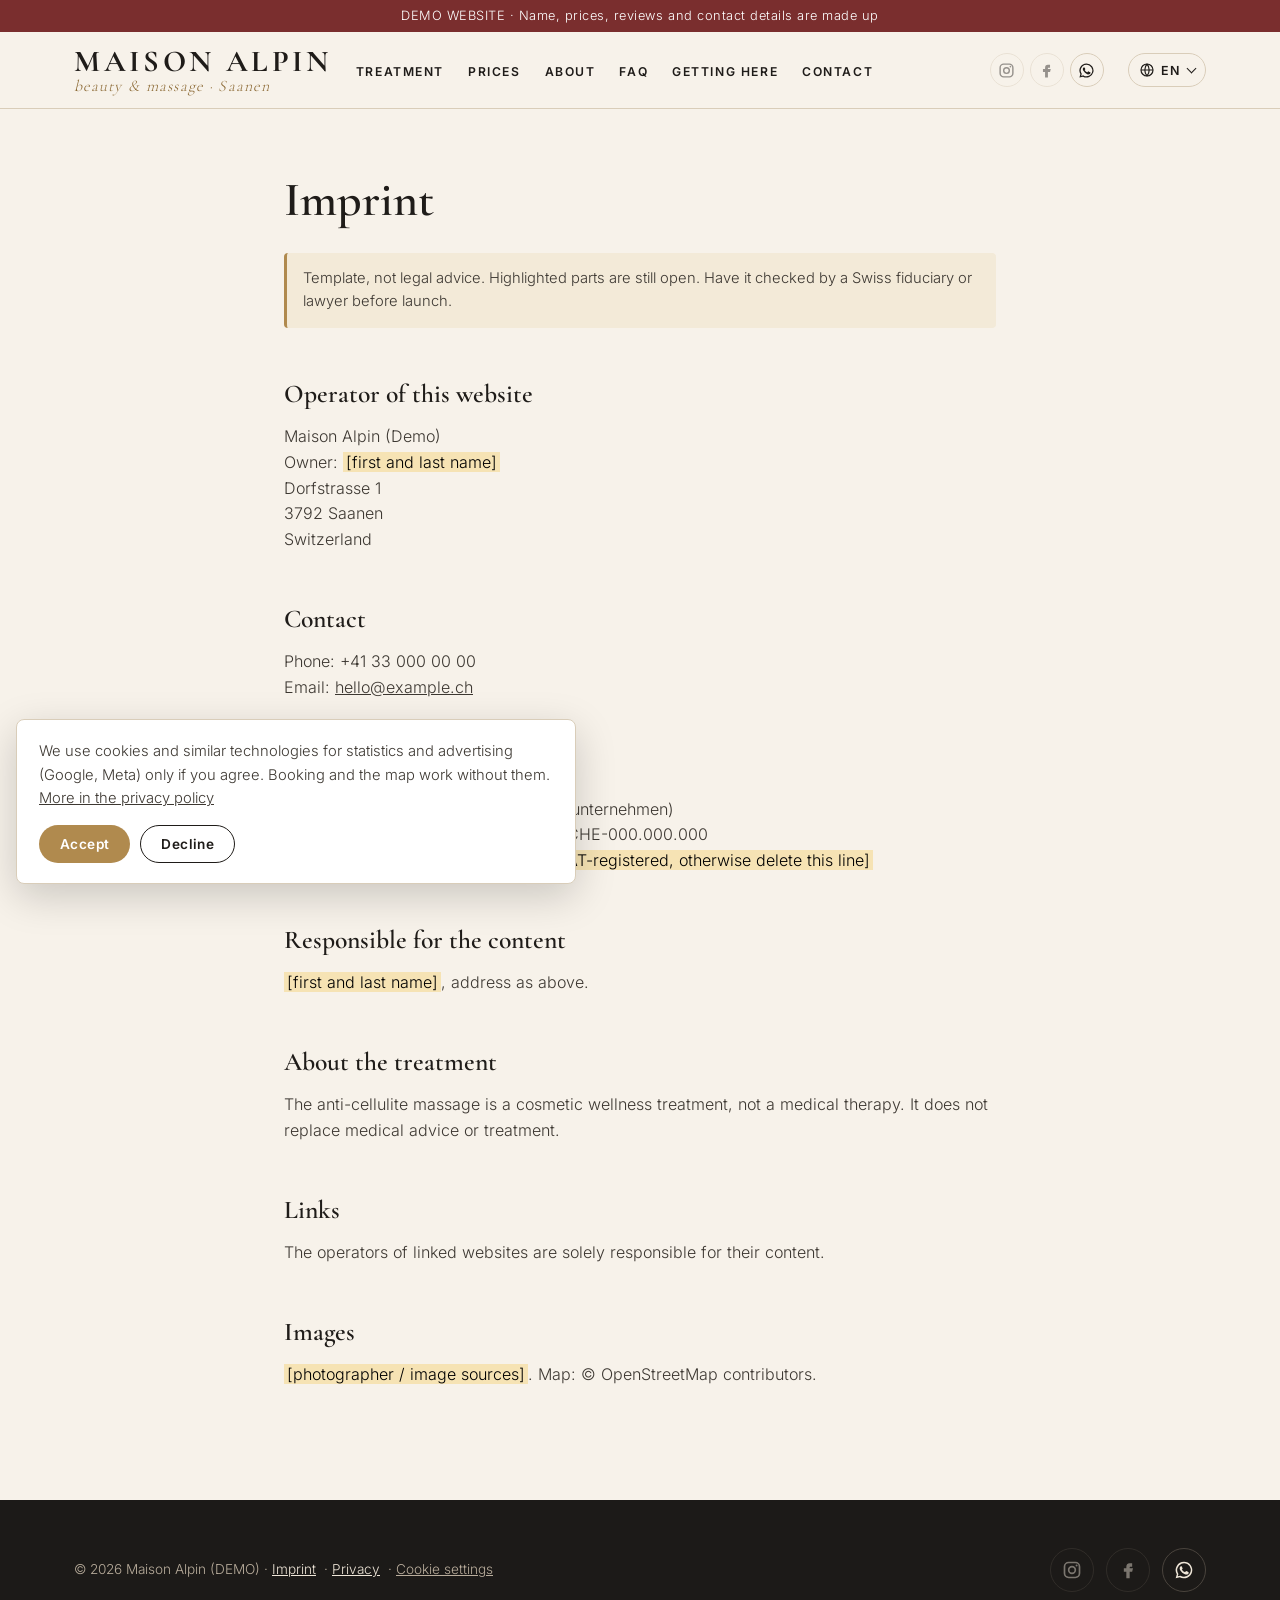
<file: imprint/index.html>
<!doctype html>
<html lang="en">
<head>
<meta charset="utf-8">
<meta name="viewport" content="width=device-width, initial-scale=1">
<!-- DEMO: keep the prototype out of search engines. Remove this line on the real site. -->
<meta name="robots" content="noindex, nofollow">
<title>Imprint | Maison Alpin</title>
<meta name="description" content="Legal notice of Maison Alpin, Saanen.">
<link rel="canonical" href="https://bondanil.github.io/massage-salon-prototype/imprint/">
<link rel="alternate" hreflang="de" href="https://bondanil.github.io/massage-salon-prototype/de/impressum/">
<link rel="alternate" hreflang="en" href="https://bondanil.github.io/massage-salon-prototype/imprint/">
<link rel="alternate" hreflang="fr" href="https://bondanil.github.io/massage-salon-prototype/fr/mentions-legales/">
<link rel="alternate" hreflang="it" href="https://bondanil.github.io/massage-salon-prototype/it/note-legali/">
<meta property="og:type" content="website">
<meta property="og:site_name" content="Maison Alpin">
<meta property="og:title" content="Imprint | Maison Alpin">
<meta property="og:description" content="Legal notice of Maison Alpin, Saanen.">
<meta property="og:url" content="https://bondanil.github.io/massage-salon-prototype/imprint/">
<meta property="og:image" content="https://bondanil.github.io/massage-salon-prototype/assets/og-image.png">
<meta property="og:image:width" content="1200">
<meta property="og:image:height" content="630">
<meta property="og:locale" content="en_GB">
<meta property="og:locale:alternate" content="de_CH">
<meta property="og:locale:alternate" content="fr_CH">
<meta property="og:locale:alternate" content="it_CH">
<meta name="twitter:card" content="summary_large_image">
<link rel="icon" href="../assets/favicon.svg" type="image/svg+xml">
<link rel="preload" href="../assets/fonts/inter-latin-wght-normal.woff2" as="font" type="font/woff2" crossorigin>
<link rel="preload" href="../assets/fonts/cormorant-garamond-latin-wght-normal.woff2" as="font" type="font/woff2" crossorigin>
<link rel="stylesheet" href="../assets/styles.css">
</head>
<body data-booking-cal="massage-demo/basic-massage" data-booking-ns="basic-massage" data-ga4="G-XXXXXXXXXX" data-pixel="000000000000000">

<a class="skip" href="#top">Skip to content</a>
<div class="demo">DEMO WEBSITE · Name, prices, reviews and contact details are made up</div>

<header>
  <div class="wrap nav">
    <a class="logo" href="../"><b>MAISON ALPIN</b><i>beauty &amp; massage · Saanen</i></a>
    <ul class="menu" id="menu">
      <li><a href="../#treatment">Treatment</a></li>
      <li><a href="../#prices">Prices</a></li>
      <li><a href="../#about">About</a></li>
      <li><a href="../#faq">FAQ</a></li>
      <li><a href="../#location">Getting here</a></li>
      <li><a href="../#contact">Contact</a></li>
      <li class="menu-socials socials"><a aria-disabled="true" aria-label="Instagram (coming soon)" title="Instagram (coming soon)"><svg viewBox="0 0 24 24"><rect x="3" y="3" width="18" height="18" rx="5" fill="none" stroke="currentColor" stroke-width="2"/><circle cx="12" cy="12" r="4" fill="none" stroke="currentColor" stroke-width="2"/><circle cx="17.5" cy="6.5" r="1.2" fill="currentColor"/></svg></a><a aria-disabled="true" aria-label="Facebook (coming soon)" title="Facebook (coming soon)"><svg viewBox="0 0 24 24"><path fill="currentColor" d="M14 8h3V4h-3c-2.8 0-4 1.8-4 4.3V10H7v4h3v8h4v-8h3l1-4h-4V8.6c0-.4.3-.6.6-.6z"/></svg></a><a href="https://wa.me/41790000000" target="_blank" rel="noopener" aria-label="WhatsApp" title="WhatsApp" data-track="whatsapp_click"><svg viewBox="0 0 24 24"><path fill="currentColor" d="M12 2a10 10 0 0 0-8.6 15.1L2 22l5-1.3A10 10 0 1 0 12 2zm0 18.2a8.2 8.2 0 0 1-4.2-1.2l-.3-.2-3 .8.8-2.9-.2-.3A8.2 8.2 0 1 1 12 20.2zm4.5-6.1c-.2-.1-1.5-.7-1.7-.8s-.4-.1-.6.1-.7.8-.8 1-.3.2-.5.1a6.7 6.7 0 0 1-3.3-2.9c-.3-.4.2-.4.7-1.4.1-.2 0-.3 0-.4l-.8-1.8c-.2-.5-.4-.4-.6-.4h-.5a1 1 0 0 0-.7.3 3 3 0 0 0-.9 2.2 5.2 5.2 0 0 0 1.1 2.7 11.8 11.8 0 0 0 4.5 4c1.7.7 2.3.8 3.2.6a2.7 2.7 0 0 0 1.8-1.3 2.2 2.2 0 0 0 .2-1.3c-.1-.1-.3-.2-.5-.3z"/></svg></a></li>
    </ul>
    <div class="hsocials socials"><a aria-disabled="true" aria-label="Instagram (coming soon)" title="Instagram (coming soon)"><svg viewBox="0 0 24 24"><rect x="3" y="3" width="18" height="18" rx="5" fill="none" stroke="currentColor" stroke-width="2"/><circle cx="12" cy="12" r="4" fill="none" stroke="currentColor" stroke-width="2"/><circle cx="17.5" cy="6.5" r="1.2" fill="currentColor"/></svg></a><a aria-disabled="true" aria-label="Facebook (coming soon)" title="Facebook (coming soon)"><svg viewBox="0 0 24 24"><path fill="currentColor" d="M14 8h3V4h-3c-2.8 0-4 1.8-4 4.3V10H7v4h3v8h4v-8h3l1-4h-4V8.6c0-.4.3-.6.6-.6z"/></svg></a><a href="https://wa.me/41790000000" target="_blank" rel="noopener" aria-label="WhatsApp" title="WhatsApp" data-track="whatsapp_click"><svg viewBox="0 0 24 24"><path fill="currentColor" d="M12 2a10 10 0 0 0-8.6 15.1L2 22l5-1.3A10 10 0 1 0 12 2zm0 18.2a8.2 8.2 0 0 1-4.2-1.2l-.3-.2-3 .8.8-2.9-.2-.3A8.2 8.2 0 1 1 12 20.2zm4.5-6.1c-.2-.1-1.5-.7-1.7-.8s-.4-.1-.6.1-.7.8-.8 1-.3.2-.5.1a6.7 6.7 0 0 1-3.3-2.9c-.3-.4.2-.4.7-1.4.1-.2 0-.3 0-.4l-.8-1.8c-.2-.5-.4-.4-.6-.4h-.5a1 1 0 0 0-.7.3 3 3 0 0 0-.9 2.2 5.2 5.2 0 0 0 1.1 2.7 11.8 11.8 0 0 0 4.5 4c1.7.7 2.3.8 3.2.6a2.7 2.7 0 0 0 1.8-1.3 2.2 2.2 0 0 0 .2-1.3c-.1-.1-.3-.2-.5-.3z"/></svg></a></div>
    <details class="langsel">
      <summary aria-label="Language: English"><svg width="16" height="16" viewBox="0 0 24 24" fill="none" stroke="currentColor" stroke-width="1.8" aria-hidden="true"><circle cx="12" cy="12" r="9"/><path d="M3 12h18M12 3a14 14 0 0 1 0 18M12 3a14 14 0 0 0 0 18"/></svg><span>EN</span></summary>
      <ul>
        <li><a href="../de/impressum/" hreflang="de" lang="de" data-lang-choice="de">Deutsch</a></li>
        <li><a href="../imprint/" hreflang="en" lang="en" data-lang-choice="en" aria-current="page">English</a></li>
        <li><a href="../fr/mentions-legales/" hreflang="fr" lang="fr" data-lang-choice="fr">Français</a></li>
        <li><a href="../it/note-legali/" hreflang="it" lang="it" data-lang-choice="it">Italiano</a></li>
      </ul>
    </details>
    <button class="burger" aria-label="Menu" aria-controls="menu">☰</button>
  </div>
</header>

<main id="top" class="legal">
  <h1>Imprint</h1>
  <p class="template">Template, not legal advice. Highlighted parts are still open. Have it checked by a Swiss fiduciary or lawyer before launch.</p>

  <h2>Operator of this website</h2>
  <p>Maison Alpin (Demo)<br>Owner: <mark>[first and last name]</mark><br>Dorfstrasse 1<br>3792 Saanen<br>Switzerland</p>
  <h2>Contact</h2>
  <p>Phone: +41 33 000 00 00<br>Email: <a href="mailto:hello@example.ch">hello@example.ch</a></p>
  <h2>Company details</h2>
  <p>Legal form: sole proprietorship (Einzelunternehmen)<br>Business identification number (UID): CHE-000.000.000<br>VAT number: <mark>[vat_number]</mark> <mark>[only if VAT-registered, otherwise delete this line]</mark></p>
  <h2>Responsible for the content</h2>
  <p><mark>[first and last name]</mark>, address as above.</p>
  <h2>About the treatment</h2>
  <p>The anti-cellulite massage is a cosmetic wellness treatment, not a medical therapy. It does not replace medical advice or treatment.</p>
  <h2>Links</h2>
  <p>The operators of linked websites are solely responsible for their content.</p>
  <h2>Images</h2>
  <p><mark>[photographer / image sources]</mark>. Map: © OpenStreetMap contributors.</p>
</main>

<footer>
  <div class="wrap">
    <nav>© 2026 Maison Alpin (DEMO) · <a href="../imprint/">Imprint</a> · <a href="../privacy/">Privacy</a> · <button class="link-btn js-cookie-settings">Cookie settings</button></nav>
    <div class="socials"><a aria-disabled="true" aria-label="Instagram (coming soon)" title="Instagram (coming soon)"><svg viewBox="0 0 24 24"><rect x="3" y="3" width="18" height="18" rx="5" fill="none" stroke="currentColor" stroke-width="2"/><circle cx="12" cy="12" r="4" fill="none" stroke="currentColor" stroke-width="2"/><circle cx="17.5" cy="6.5" r="1.2" fill="currentColor"/></svg></a><a aria-disabled="true" aria-label="Facebook (coming soon)" title="Facebook (coming soon)"><svg viewBox="0 0 24 24"><path fill="currentColor" d="M14 8h3V4h-3c-2.8 0-4 1.8-4 4.3V10H7v4h3v8h4v-8h3l1-4h-4V8.6c0-.4.3-.6.6-.6z"/></svg></a><a href="https://wa.me/41790000000" target="_blank" rel="noopener" aria-label="WhatsApp" title="WhatsApp" data-track="whatsapp_click"><svg viewBox="0 0 24 24"><path fill="currentColor" d="M12 2a10 10 0 0 0-8.6 15.1L2 22l5-1.3A10 10 0 1 0 12 2zm0 18.2a8.2 8.2 0 0 1-4.2-1.2l-.3-.2-3 .8.8-2.9-.2-.3A8.2 8.2 0 1 1 12 20.2zm4.5-6.1c-.2-.1-1.5-.7-1.7-.8s-.4-.1-.6.1-.7.8-.8 1-.3.2-.5.1a6.7 6.7 0 0 1-3.3-2.9c-.3-.4.2-.4.7-1.4.1-.2 0-.3 0-.4l-.8-1.8c-.2-.5-.4-.4-.6-.4h-.5a1 1 0 0 0-.7.3 3 3 0 0 0-.9 2.2 5.2 5.2 0 0 0 1.1 2.7 11.8 11.8 0 0 0 4.5 4c1.7.7 2.3.8 3.2.6a2.7 2.7 0 0 0 1.8-1.3 2.2 2.2 0 0 0 .2-1.3c-.1-.1-.3-.2-.5-.3z"/></svg></a></div>
  </div>
</footer>

<div class="consent" role="dialog" aria-live="polite" aria-label="Cookie settings" hidden>
  <p>We use cookies and similar technologies for statistics and advertising (Google, Meta) only if you agree. Booking and the map work without them. <a href="../privacy/">More in the privacy policy</a></p>
  <div class="btns">
    <button class="btn btn-gold" data-consent="accept">Accept</button>
    <button class="btn btn-line" data-consent="decline">Decline</button>
  </div>
</div>
<script src="../assets/main.js" defer></script>
</body>
</html>
</file>
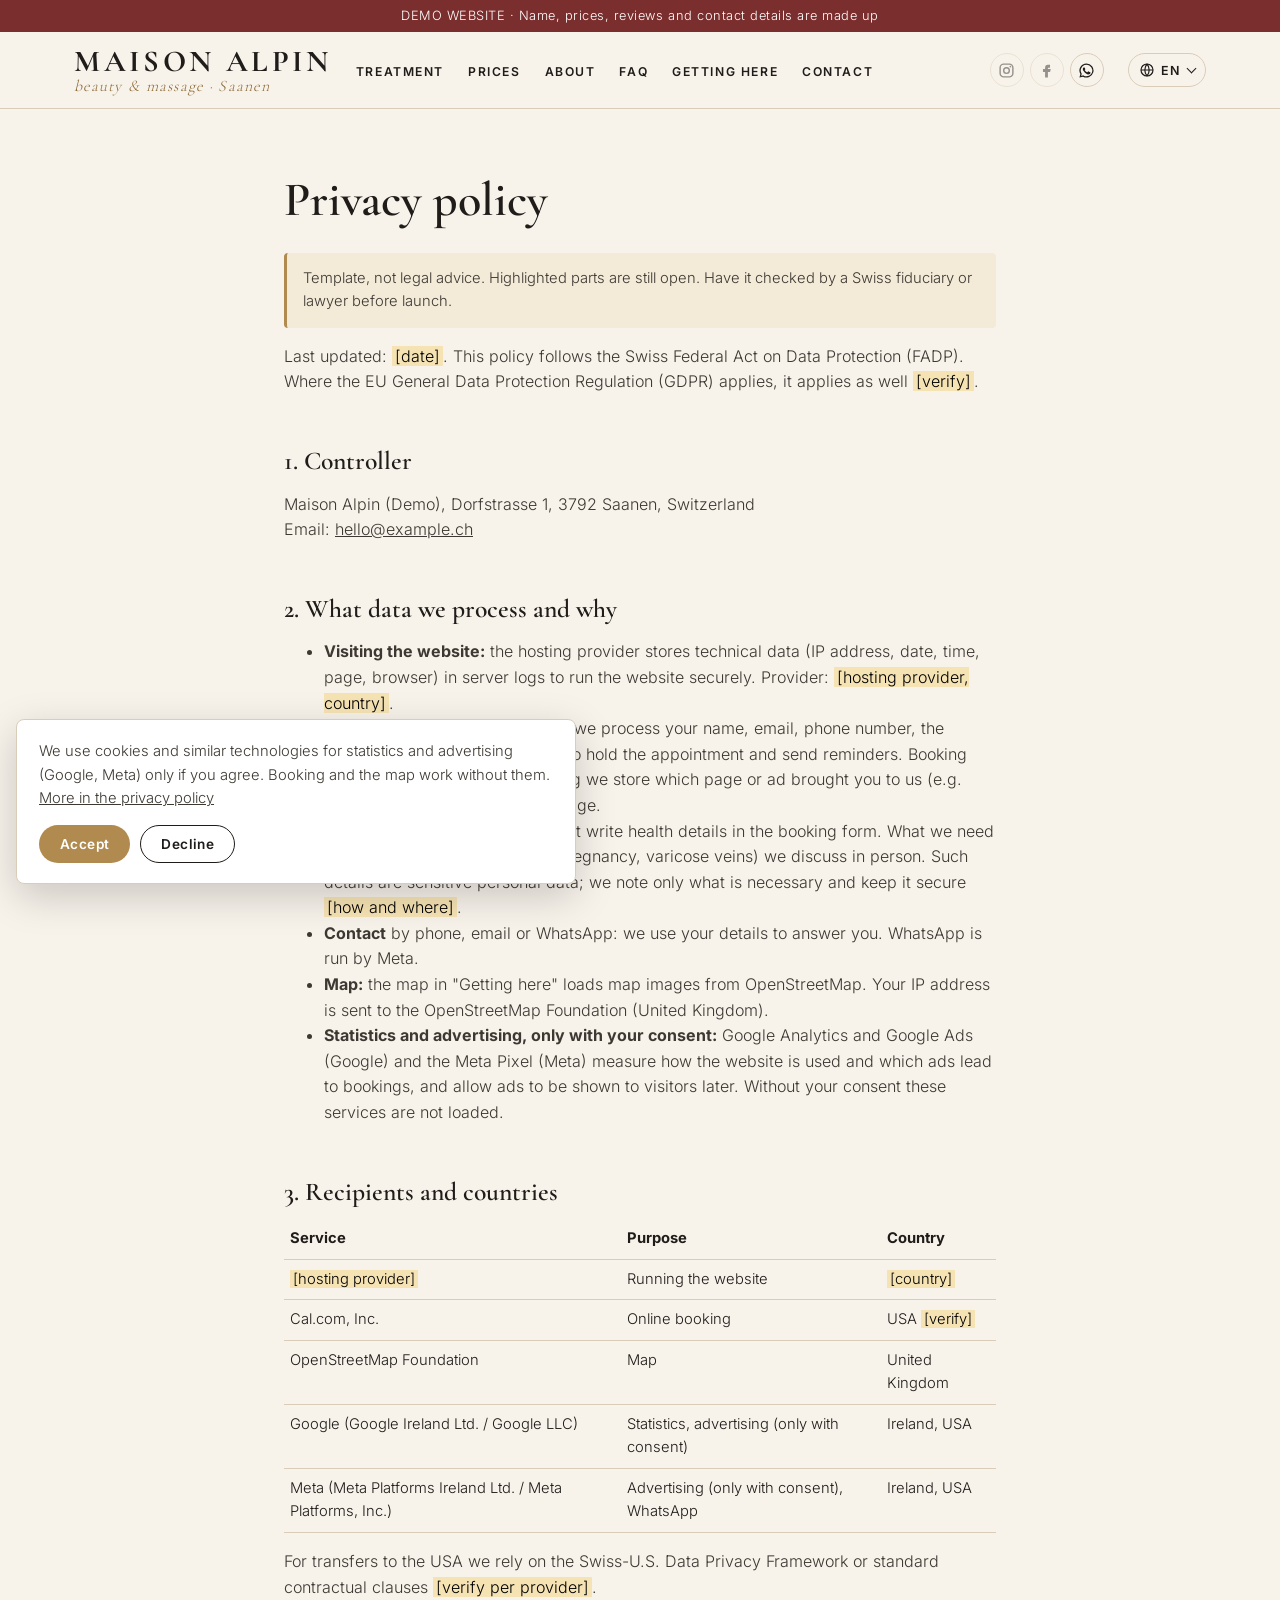
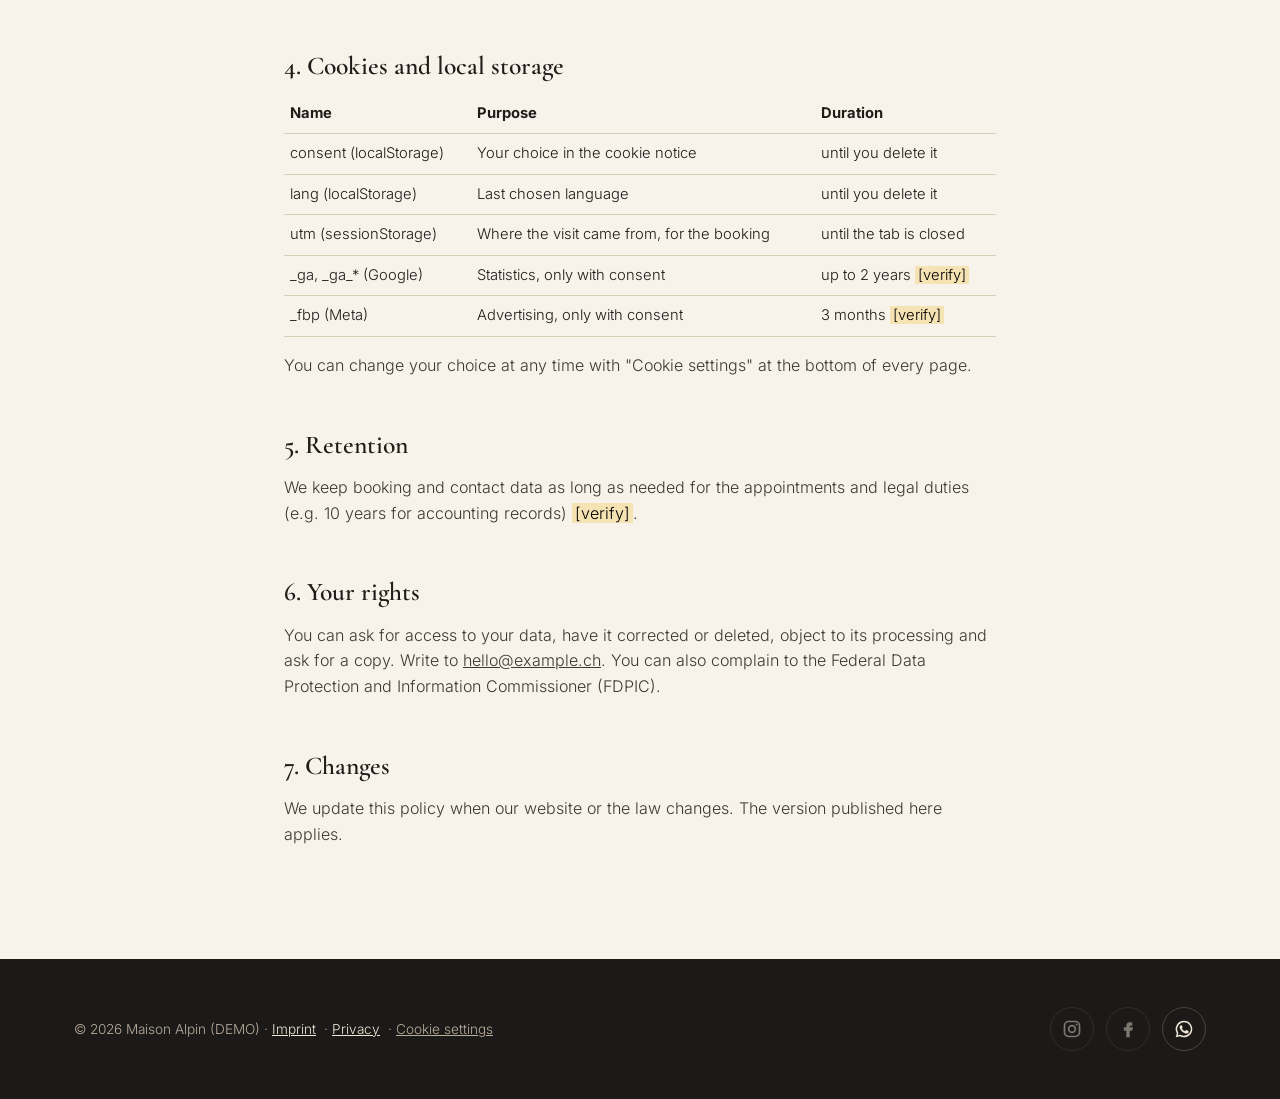
<file: privacy/index.html>
<!doctype html>
<html lang="en">
<head>
<meta charset="utf-8">
<meta name="viewport" content="width=device-width, initial-scale=1">
<!-- DEMO: keep the prototype out of search engines. Remove this line on the real site. -->
<meta name="robots" content="noindex, nofollow">
<title>Privacy policy | Maison Alpin</title>
<meta name="description" content="How Maison Alpin handles personal data: booking, contact, map, statistics and advertising.">
<link rel="canonical" href="https://bondanil.github.io/massage-salon-prototype/privacy/">
<link rel="alternate" hreflang="de" href="https://bondanil.github.io/massage-salon-prototype/de/datenschutz/">
<link rel="alternate" hreflang="en" href="https://bondanil.github.io/massage-salon-prototype/privacy/">
<link rel="alternate" hreflang="fr" href="https://bondanil.github.io/massage-salon-prototype/fr/confidentialite/">
<link rel="alternate" hreflang="it" href="https://bondanil.github.io/massage-salon-prototype/it/privacy/">
<meta property="og:type" content="website">
<meta property="og:site_name" content="Maison Alpin">
<meta property="og:title" content="Privacy policy | Maison Alpin">
<meta property="og:description" content="How Maison Alpin handles personal data: booking, contact, map, statistics and advertising.">
<meta property="og:url" content="https://bondanil.github.io/massage-salon-prototype/privacy/">
<meta property="og:image" content="https://bondanil.github.io/massage-salon-prototype/assets/og-image.png">
<meta property="og:image:width" content="1200">
<meta property="og:image:height" content="630">
<meta property="og:locale" content="en_GB">
<meta property="og:locale:alternate" content="de_CH">
<meta property="og:locale:alternate" content="fr_CH">
<meta property="og:locale:alternate" content="it_CH">
<meta name="twitter:card" content="summary_large_image">
<link rel="icon" href="../assets/favicon.svg" type="image/svg+xml">
<link rel="preload" href="../assets/fonts/inter-latin-wght-normal.woff2" as="font" type="font/woff2" crossorigin>
<link rel="preload" href="../assets/fonts/cormorant-garamond-latin-wght-normal.woff2" as="font" type="font/woff2" crossorigin>
<link rel="stylesheet" href="../assets/styles.css">
</head>
<body data-booking-cal="massage-demo/basic-massage" data-booking-ns="basic-massage" data-ga4="G-XXXXXXXXXX" data-pixel="000000000000000">

<a class="skip" href="#top">Skip to content</a>
<div class="demo">DEMO WEBSITE · Name, prices, reviews and contact details are made up</div>

<header>
  <div class="wrap nav">
    <a class="logo" href="../"><b>MAISON ALPIN</b><i>beauty &amp; massage · Saanen</i></a>
    <ul class="menu" id="menu">
      <li><a href="../#treatment">Treatment</a></li>
      <li><a href="../#prices">Prices</a></li>
      <li><a href="../#about">About</a></li>
      <li><a href="../#faq">FAQ</a></li>
      <li><a href="../#location">Getting here</a></li>
      <li><a href="../#contact">Contact</a></li>
      <li class="menu-socials socials"><a aria-disabled="true" aria-label="Instagram (coming soon)" title="Instagram (coming soon)"><svg viewBox="0 0 24 24"><rect x="3" y="3" width="18" height="18" rx="5" fill="none" stroke="currentColor" stroke-width="2"/><circle cx="12" cy="12" r="4" fill="none" stroke="currentColor" stroke-width="2"/><circle cx="17.5" cy="6.5" r="1.2" fill="currentColor"/></svg></a><a aria-disabled="true" aria-label="Facebook (coming soon)" title="Facebook (coming soon)"><svg viewBox="0 0 24 24"><path fill="currentColor" d="M14 8h3V4h-3c-2.8 0-4 1.8-4 4.3V10H7v4h3v8h4v-8h3l1-4h-4V8.6c0-.4.3-.6.6-.6z"/></svg></a><a href="https://wa.me/41790000000" target="_blank" rel="noopener" aria-label="WhatsApp" title="WhatsApp" data-track="whatsapp_click"><svg viewBox="0 0 24 24"><path fill="currentColor" d="M12 2a10 10 0 0 0-8.6 15.1L2 22l5-1.3A10 10 0 1 0 12 2zm0 18.2a8.2 8.2 0 0 1-4.2-1.2l-.3-.2-3 .8.8-2.9-.2-.3A8.2 8.2 0 1 1 12 20.2zm4.5-6.1c-.2-.1-1.5-.7-1.7-.8s-.4-.1-.6.1-.7.8-.8 1-.3.2-.5.1a6.7 6.7 0 0 1-3.3-2.9c-.3-.4.2-.4.7-1.4.1-.2 0-.3 0-.4l-.8-1.8c-.2-.5-.4-.4-.6-.4h-.5a1 1 0 0 0-.7.3 3 3 0 0 0-.9 2.2 5.2 5.2 0 0 0 1.1 2.7 11.8 11.8 0 0 0 4.5 4c1.7.7 2.3.8 3.2.6a2.7 2.7 0 0 0 1.8-1.3 2.2 2.2 0 0 0 .2-1.3c-.1-.1-.3-.2-.5-.3z"/></svg></a></li>
    </ul>
    <div class="hsocials socials"><a aria-disabled="true" aria-label="Instagram (coming soon)" title="Instagram (coming soon)"><svg viewBox="0 0 24 24"><rect x="3" y="3" width="18" height="18" rx="5" fill="none" stroke="currentColor" stroke-width="2"/><circle cx="12" cy="12" r="4" fill="none" stroke="currentColor" stroke-width="2"/><circle cx="17.5" cy="6.5" r="1.2" fill="currentColor"/></svg></a><a aria-disabled="true" aria-label="Facebook (coming soon)" title="Facebook (coming soon)"><svg viewBox="0 0 24 24"><path fill="currentColor" d="M14 8h3V4h-3c-2.8 0-4 1.8-4 4.3V10H7v4h3v8h4v-8h3l1-4h-4V8.6c0-.4.3-.6.6-.6z"/></svg></a><a href="https://wa.me/41790000000" target="_blank" rel="noopener" aria-label="WhatsApp" title="WhatsApp" data-track="whatsapp_click"><svg viewBox="0 0 24 24"><path fill="currentColor" d="M12 2a10 10 0 0 0-8.6 15.1L2 22l5-1.3A10 10 0 1 0 12 2zm0 18.2a8.2 8.2 0 0 1-4.2-1.2l-.3-.2-3 .8.8-2.9-.2-.3A8.2 8.2 0 1 1 12 20.2zm4.5-6.1c-.2-.1-1.5-.7-1.7-.8s-.4-.1-.6.1-.7.8-.8 1-.3.2-.5.1a6.7 6.7 0 0 1-3.3-2.9c-.3-.4.2-.4.7-1.4.1-.2 0-.3 0-.4l-.8-1.8c-.2-.5-.4-.4-.6-.4h-.5a1 1 0 0 0-.7.3 3 3 0 0 0-.9 2.2 5.2 5.2 0 0 0 1.1 2.7 11.8 11.8 0 0 0 4.5 4c1.7.7 2.3.8 3.2.6a2.7 2.7 0 0 0 1.8-1.3 2.2 2.2 0 0 0 .2-1.3c-.1-.1-.3-.2-.5-.3z"/></svg></a></div>
    <details class="langsel">
      <summary aria-label="Language: English"><svg width="16" height="16" viewBox="0 0 24 24" fill="none" stroke="currentColor" stroke-width="1.8" aria-hidden="true"><circle cx="12" cy="12" r="9"/><path d="M3 12h18M12 3a14 14 0 0 1 0 18M12 3a14 14 0 0 0 0 18"/></svg><span>EN</span></summary>
      <ul>
        <li><a href="../de/datenschutz/" hreflang="de" lang="de" data-lang-choice="de">Deutsch</a></li>
        <li><a href="../privacy/" hreflang="en" lang="en" data-lang-choice="en" aria-current="page">English</a></li>
        <li><a href="../fr/confidentialite/" hreflang="fr" lang="fr" data-lang-choice="fr">Français</a></li>
        <li><a href="../it/privacy/" hreflang="it" lang="it" data-lang-choice="it">Italiano</a></li>
      </ul>
    </details>
    <button class="burger" aria-label="Menu" aria-controls="menu">☰</button>
  </div>
</header>

<main id="top" class="legal">
  <h1>Privacy policy</h1>
  <p class="template">Template, not legal advice. Highlighted parts are still open. Have it checked by a Swiss fiduciary or lawyer before launch.</p>

  <p>Last updated: <mark>[date]</mark>. This policy follows the Swiss Federal Act on Data Protection (FADP). Where the EU General Data Protection Regulation (GDPR) applies, it applies as well <mark>[verify]</mark>.</p>
  <h2>1. Controller</h2>
  <p>Maison Alpin (Demo), Dorfstrasse 1, 3792 Saanen, Switzerland<br>Email: <a href="mailto:hello@example.ch">hello@example.ch</a></p>
  <h2>2. What data we process and why</h2>
  <ul>
    <li><b>Visiting the website:</b> the hosting provider stores technical data (IP address, date, time, page, browser) in server logs to run the website securely. Provider: <mark>[hosting provider, country]</mark>.</li>
    <li><b>Online booking:</b> when you book, we process your name, email, phone number, the chosen time and your message, to hold the appointment and send reminders. Booking runs on Cal.com. With the booking we store which page or ad brought you to us (e.g. "Instagram") and the page language.</li>
    <li><b>Health information:</b> please do not write health details in the booking form. What we need to know for the treatment (e.g. pregnancy, varicose veins) we discuss in person. Such details are sensitive personal data; we note only what is necessary and keep it secure <mark>[how and where]</mark>.</li>
    <li><b>Contact</b> by phone, email or WhatsApp: we use your details to answer you. WhatsApp is run by Meta.</li>
    <li><b>Map:</b> the map in "Getting here" loads map images from OpenStreetMap. Your IP address is sent to the OpenStreetMap Foundation (United Kingdom).</li>
    <li><b>Statistics and advertising, only with your consent:</b> Google Analytics and Google Ads (Google) and the Meta Pixel (Meta) measure how the website is used and which ads lead to bookings, and allow ads to be shown to visitors later. Without your consent these services are not loaded.</li>
  </ul>
  <h2>3. Recipients and countries</h2>
  <table>
    <tr><th>Service</th><th>Purpose</th><th>Country</th></tr>
    <tr><td><mark>[hosting provider]</mark></td><td>Running the website</td><td><mark>[country]</mark></td></tr>
    <tr><td>Cal.com, Inc.</td><td>Online booking</td><td>USA <mark>[verify]</mark></td></tr>
    <tr><td>OpenStreetMap Foundation</td><td>Map</td><td>United Kingdom</td></tr>
    <tr><td>Google (Google Ireland Ltd. / Google LLC)</td><td>Statistics, advertising (only with consent)</td><td>Ireland, USA</td></tr>
    <tr><td>Meta (Meta Platforms Ireland Ltd. / Meta Platforms, Inc.)</td><td>Advertising (only with consent), WhatsApp</td><td>Ireland, USA</td></tr>
  </table>
  <p>For transfers to the USA we rely on the Swiss-U.S. Data Privacy Framework or standard contractual clauses <mark>[verify per provider]</mark>.</p>
  <h2>4. Cookies and local storage</h2>
  <table>
    <tr><th>Name</th><th>Purpose</th><th>Duration</th></tr>
    <tr><td>consent (localStorage)</td><td>Your choice in the cookie notice</td><td>until you delete it</td></tr>
    <tr><td>lang (localStorage)</td><td>Last chosen language</td><td>until you delete it</td></tr>
    <tr><td>utm (sessionStorage)</td><td>Where the visit came from, for the booking</td><td>until the tab is closed</td></tr>
    <tr><td>_ga, _ga_* (Google)</td><td>Statistics, only with consent</td><td>up to 2 years <mark>[verify]</mark></td></tr>
    <tr><td>_fbp (Meta)</td><td>Advertising, only with consent</td><td>3 months <mark>[verify]</mark></td></tr>
  </table>
  <p>You can change your choice at any time with "Cookie settings" at the bottom of every page.</p>
  <h2>5. Retention</h2>
  <p>We keep booking and contact data as long as needed for the appointments and legal duties (e.g. 10 years for accounting records) <mark>[verify]</mark>.</p>
  <h2>6. Your rights</h2>
  <p>You can ask for access to your data, have it corrected or deleted, object to its processing and ask for a copy. Write to <a href="mailto:hello@example.ch">hello@example.ch</a>. You can also complain to the Federal Data Protection and Information Commissioner (FDPIC).</p>
  <h2>7. Changes</h2>
  <p>We update this policy when our website or the law changes. The version published here applies.</p>
</main>

<footer>
  <div class="wrap">
    <nav>© 2026 Maison Alpin (DEMO) · <a href="../imprint/">Imprint</a> · <a href="../privacy/">Privacy</a> · <button class="link-btn js-cookie-settings">Cookie settings</button></nav>
    <div class="socials"><a aria-disabled="true" aria-label="Instagram (coming soon)" title="Instagram (coming soon)"><svg viewBox="0 0 24 24"><rect x="3" y="3" width="18" height="18" rx="5" fill="none" stroke="currentColor" stroke-width="2"/><circle cx="12" cy="12" r="4" fill="none" stroke="currentColor" stroke-width="2"/><circle cx="17.5" cy="6.5" r="1.2" fill="currentColor"/></svg></a><a aria-disabled="true" aria-label="Facebook (coming soon)" title="Facebook (coming soon)"><svg viewBox="0 0 24 24"><path fill="currentColor" d="M14 8h3V4h-3c-2.8 0-4 1.8-4 4.3V10H7v4h3v8h4v-8h3l1-4h-4V8.6c0-.4.3-.6.6-.6z"/></svg></a><a href="https://wa.me/41790000000" target="_blank" rel="noopener" aria-label="WhatsApp" title="WhatsApp" data-track="whatsapp_click"><svg viewBox="0 0 24 24"><path fill="currentColor" d="M12 2a10 10 0 0 0-8.6 15.1L2 22l5-1.3A10 10 0 1 0 12 2zm0 18.2a8.2 8.2 0 0 1-4.2-1.2l-.3-.2-3 .8.8-2.9-.2-.3A8.2 8.2 0 1 1 12 20.2zm4.5-6.1c-.2-.1-1.5-.7-1.7-.8s-.4-.1-.6.1-.7.8-.8 1-.3.2-.5.1a6.7 6.7 0 0 1-3.3-2.9c-.3-.4.2-.4.7-1.4.1-.2 0-.3 0-.4l-.8-1.8c-.2-.5-.4-.4-.6-.4h-.5a1 1 0 0 0-.7.3 3 3 0 0 0-.9 2.2 5.2 5.2 0 0 0 1.1 2.7 11.8 11.8 0 0 0 4.5 4c1.7.7 2.3.8 3.2.6a2.7 2.7 0 0 0 1.8-1.3 2.2 2.2 0 0 0 .2-1.3c-.1-.1-.3-.2-.5-.3z"/></svg></a></div>
  </div>
</footer>

<div class="consent" role="dialog" aria-live="polite" aria-label="Cookie settings" hidden>
  <p>We use cookies and similar technologies for statistics and advertising (Google, Meta) only if you agree. Booking and the map work without them. <a href="../privacy/">More in the privacy policy</a></p>
  <div class="btns">
    <button class="btn btn-gold" data-consent="accept">Accept</button>
    <button class="btn btn-line" data-consent="decline">Decline</button>
  </div>
</div>
<script src="../assets/main.js" defer></script>
</body>
</html>
</file>
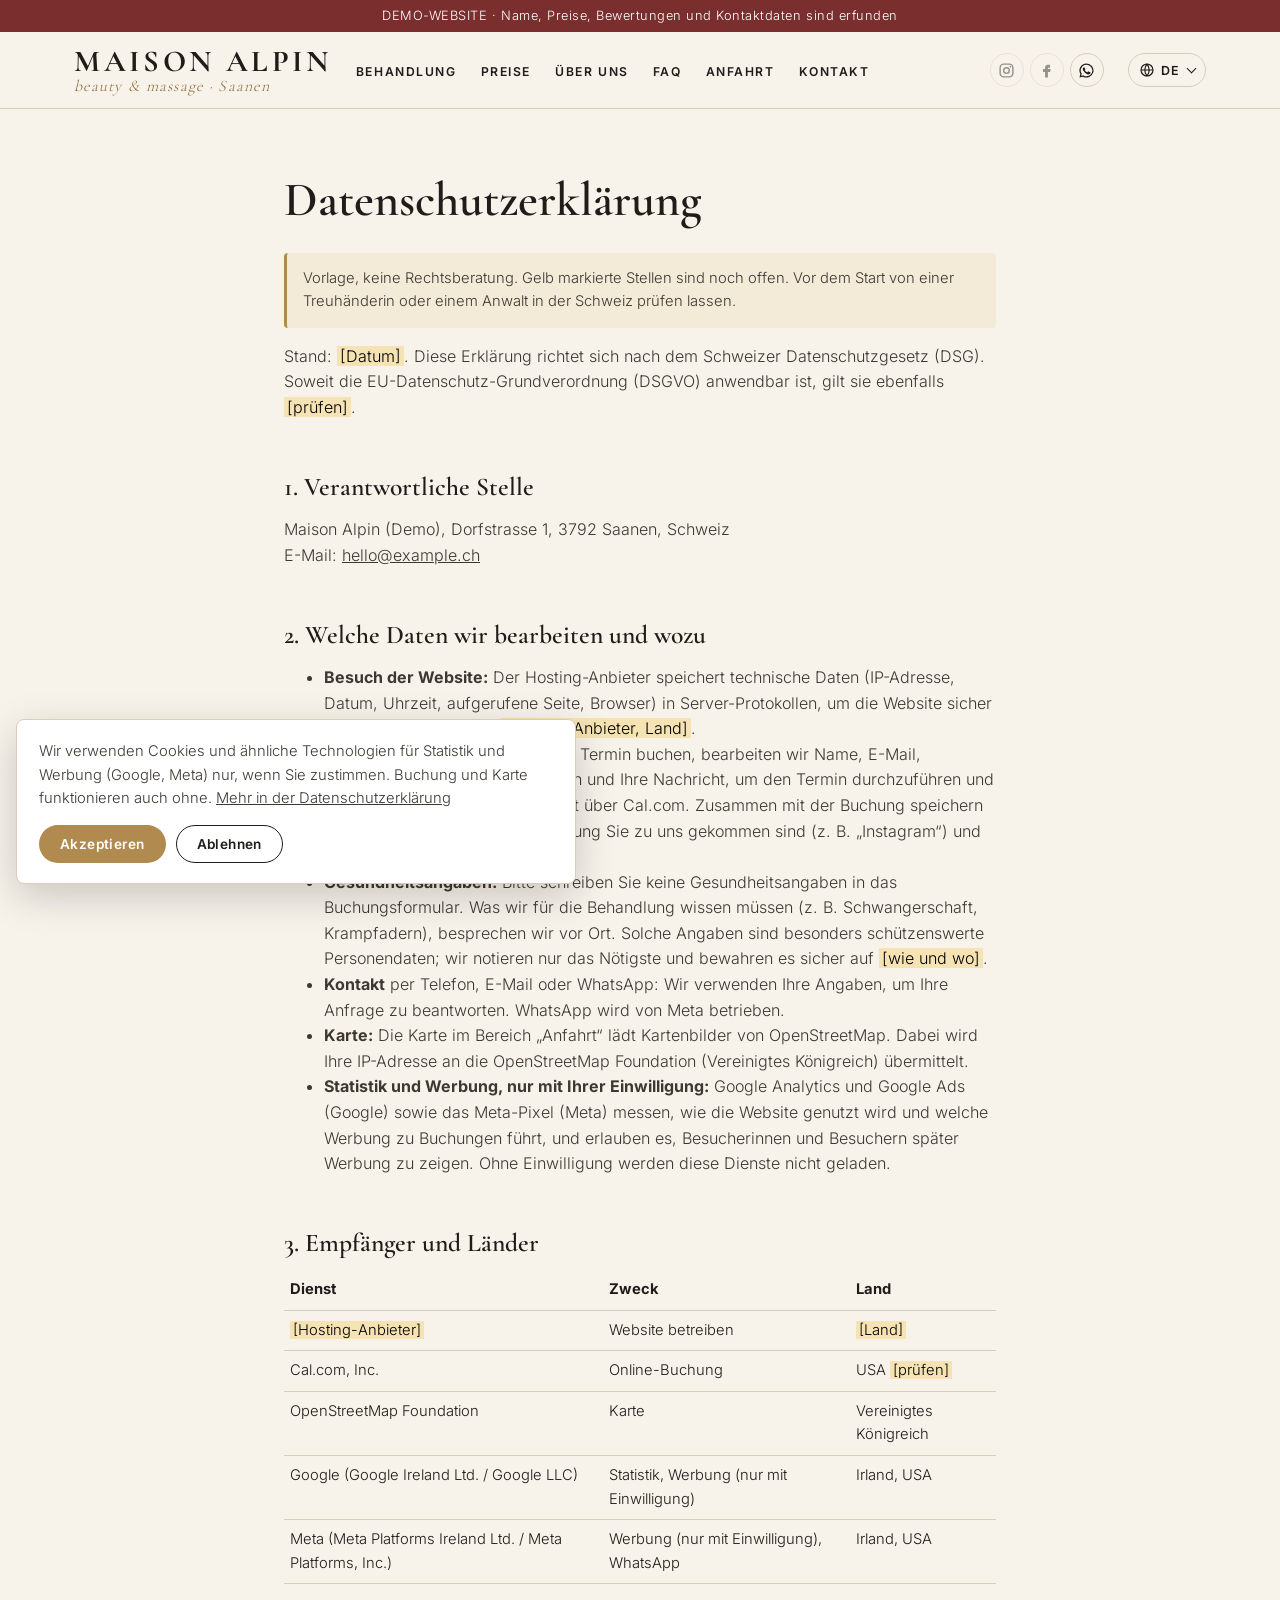
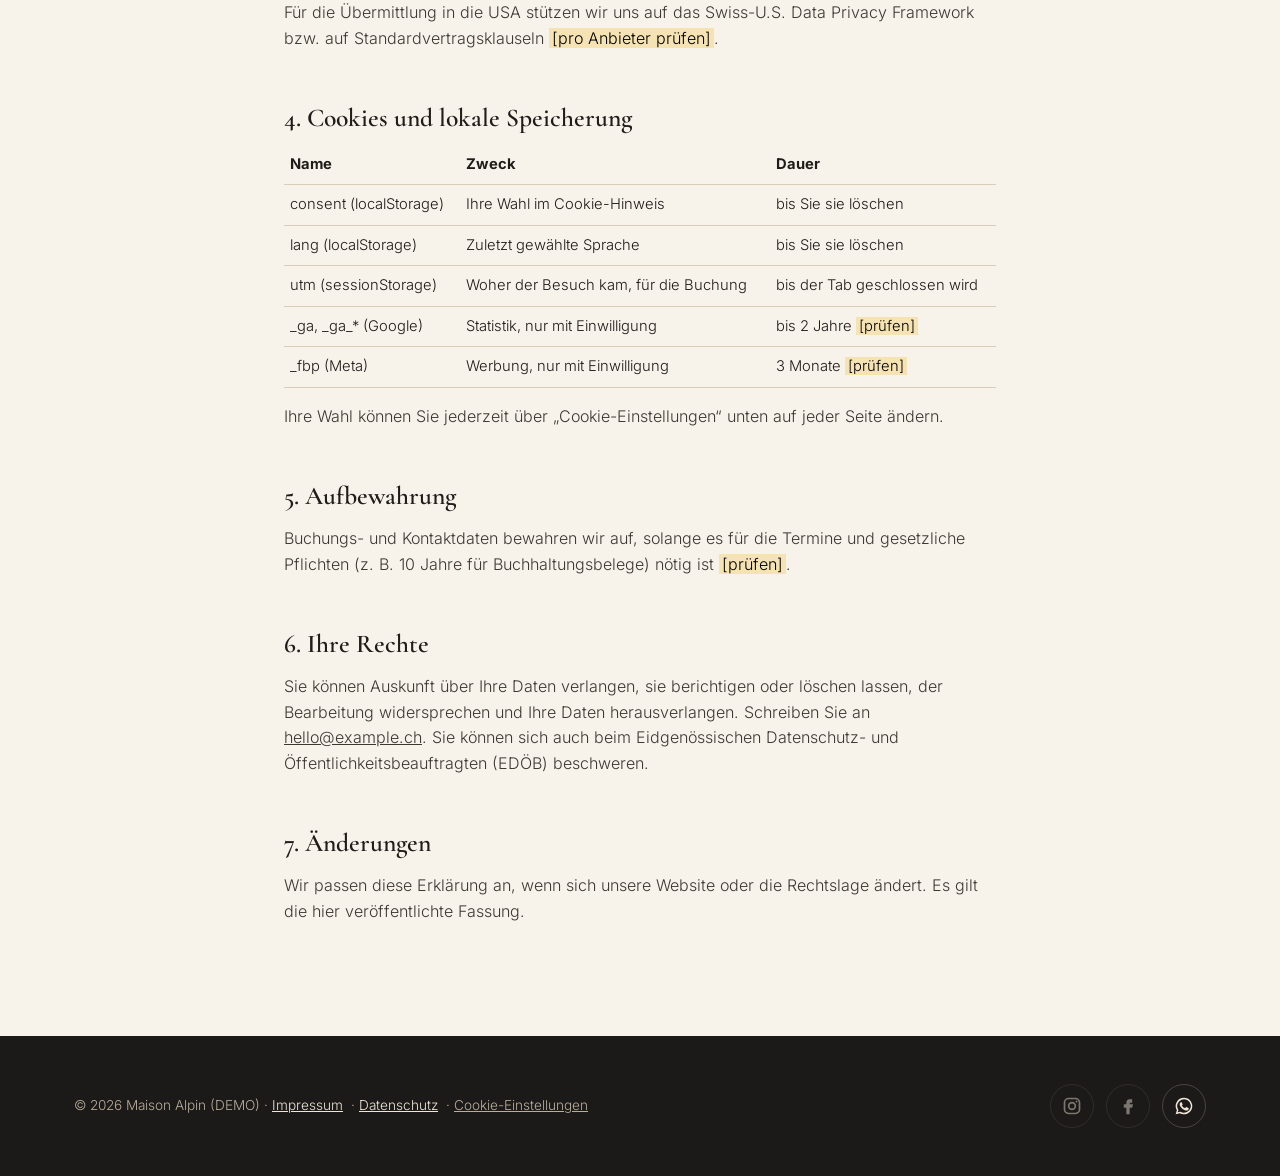
<file: de/datenschutz/index.html>
<!doctype html>
<html lang="de">
<head>
<meta charset="utf-8">
<meta name="viewport" content="width=device-width, initial-scale=1">
<!-- DEMO: keep the prototype out of search engines. Remove this line on the real site. -->
<meta name="robots" content="noindex, nofollow">
<title>Datenschutzerklärung | Maison Alpin</title>
<meta name="description" content="Wie Maison Alpin Personendaten bearbeitet: Buchung, Kontakt, Karte, Statistik und Werbung.">
<link rel="canonical" href="https://bondanil.github.io/massage-salon-prototype/de/datenschutz/">
<link rel="alternate" hreflang="de" href="https://bondanil.github.io/massage-salon-prototype/de/datenschutz/">
<link rel="alternate" hreflang="en" href="https://bondanil.github.io/massage-salon-prototype/privacy/">
<link rel="alternate" hreflang="fr" href="https://bondanil.github.io/massage-salon-prototype/fr/confidentialite/">
<link rel="alternate" hreflang="it" href="https://bondanil.github.io/massage-salon-prototype/it/privacy/">
<meta property="og:type" content="website">
<meta property="og:site_name" content="Maison Alpin">
<meta property="og:title" content="Datenschutzerklärung | Maison Alpin">
<meta property="og:description" content="Wie Maison Alpin Personendaten bearbeitet: Buchung, Kontakt, Karte, Statistik und Werbung.">
<meta property="og:url" content="https://bondanil.github.io/massage-salon-prototype/de/datenschutz/">
<meta property="og:image" content="https://bondanil.github.io/massage-salon-prototype/assets/og-image.png">
<meta property="og:image:width" content="1200">
<meta property="og:image:height" content="630">
<meta property="og:locale" content="de_CH">
<meta property="og:locale:alternate" content="en_GB">
<meta property="og:locale:alternate" content="fr_CH">
<meta property="og:locale:alternate" content="it_CH">
<meta name="twitter:card" content="summary_large_image">
<link rel="icon" href="../../assets/favicon.svg" type="image/svg+xml">
<link rel="preload" href="../../assets/fonts/inter-latin-wght-normal.woff2" as="font" type="font/woff2" crossorigin>
<link rel="preload" href="../../assets/fonts/cormorant-garamond-latin-wght-normal.woff2" as="font" type="font/woff2" crossorigin>
<link rel="stylesheet" href="../../assets/styles.css">
</head>
<body data-booking-cal="massage-demo/basic-massage" data-booking-ns="basic-massage" data-ga4="G-XXXXXXXXXX" data-pixel="000000000000000">

<a class="skip" href="#top">Zum Inhalt</a>
<div class="demo">DEMO-WEBSITE · Name, Preise, Bewertungen und Kontaktdaten sind erfunden</div>

<header>
  <div class="wrap nav">
    <a class="logo" href="../../de/"><b>MAISON ALPIN</b><i>beauty &amp; massage · Saanen</i></a>
    <ul class="menu" id="menu">
      <li><a href="../../de/#treatment">Behandlung</a></li>
      <li><a href="../../de/#prices">Preise</a></li>
      <li><a href="../../de/#about">Über uns</a></li>
      <li><a href="../../de/#faq">FAQ</a></li>
      <li><a href="../../de/#location">Anfahrt</a></li>
      <li><a href="../../de/#contact">Kontakt</a></li>
      <li class="menu-socials socials"><a aria-disabled="true" aria-label="Instagram (folgt bald)" title="Instagram (folgt bald)"><svg viewBox="0 0 24 24"><rect x="3" y="3" width="18" height="18" rx="5" fill="none" stroke="currentColor" stroke-width="2"/><circle cx="12" cy="12" r="4" fill="none" stroke="currentColor" stroke-width="2"/><circle cx="17.5" cy="6.5" r="1.2" fill="currentColor"/></svg></a><a aria-disabled="true" aria-label="Facebook (folgt bald)" title="Facebook (folgt bald)"><svg viewBox="0 0 24 24"><path fill="currentColor" d="M14 8h3V4h-3c-2.8 0-4 1.8-4 4.3V10H7v4h3v8h4v-8h3l1-4h-4V8.6c0-.4.3-.6.6-.6z"/></svg></a><a href="https://wa.me/41790000000" target="_blank" rel="noopener" aria-label="WhatsApp" title="WhatsApp" data-track="whatsapp_click"><svg viewBox="0 0 24 24"><path fill="currentColor" d="M12 2a10 10 0 0 0-8.6 15.1L2 22l5-1.3A10 10 0 1 0 12 2zm0 18.2a8.2 8.2 0 0 1-4.2-1.2l-.3-.2-3 .8.8-2.9-.2-.3A8.2 8.2 0 1 1 12 20.2zm4.5-6.1c-.2-.1-1.5-.7-1.7-.8s-.4-.1-.6.1-.7.8-.8 1-.3.2-.5.1a6.7 6.7 0 0 1-3.3-2.9c-.3-.4.2-.4.7-1.4.1-.2 0-.3 0-.4l-.8-1.8c-.2-.5-.4-.4-.6-.4h-.5a1 1 0 0 0-.7.3 3 3 0 0 0-.9 2.2 5.2 5.2 0 0 0 1.1 2.7 11.8 11.8 0 0 0 4.5 4c1.7.7 2.3.8 3.2.6a2.7 2.7 0 0 0 1.8-1.3 2.2 2.2 0 0 0 .2-1.3c-.1-.1-.3-.2-.5-.3z"/></svg></a></li>
    </ul>
    <div class="hsocials socials"><a aria-disabled="true" aria-label="Instagram (folgt bald)" title="Instagram (folgt bald)"><svg viewBox="0 0 24 24"><rect x="3" y="3" width="18" height="18" rx="5" fill="none" stroke="currentColor" stroke-width="2"/><circle cx="12" cy="12" r="4" fill="none" stroke="currentColor" stroke-width="2"/><circle cx="17.5" cy="6.5" r="1.2" fill="currentColor"/></svg></a><a aria-disabled="true" aria-label="Facebook (folgt bald)" title="Facebook (folgt bald)"><svg viewBox="0 0 24 24"><path fill="currentColor" d="M14 8h3V4h-3c-2.8 0-4 1.8-4 4.3V10H7v4h3v8h4v-8h3l1-4h-4V8.6c0-.4.3-.6.6-.6z"/></svg></a><a href="https://wa.me/41790000000" target="_blank" rel="noopener" aria-label="WhatsApp" title="WhatsApp" data-track="whatsapp_click"><svg viewBox="0 0 24 24"><path fill="currentColor" d="M12 2a10 10 0 0 0-8.6 15.1L2 22l5-1.3A10 10 0 1 0 12 2zm0 18.2a8.2 8.2 0 0 1-4.2-1.2l-.3-.2-3 .8.8-2.9-.2-.3A8.2 8.2 0 1 1 12 20.2zm4.5-6.1c-.2-.1-1.5-.7-1.7-.8s-.4-.1-.6.1-.7.8-.8 1-.3.2-.5.1a6.7 6.7 0 0 1-3.3-2.9c-.3-.4.2-.4.7-1.4.1-.2 0-.3 0-.4l-.8-1.8c-.2-.5-.4-.4-.6-.4h-.5a1 1 0 0 0-.7.3 3 3 0 0 0-.9 2.2 5.2 5.2 0 0 0 1.1 2.7 11.8 11.8 0 0 0 4.5 4c1.7.7 2.3.8 3.2.6a2.7 2.7 0 0 0 1.8-1.3 2.2 2.2 0 0 0 .2-1.3c-.1-.1-.3-.2-.5-.3z"/></svg></a></div>
    <details class="langsel">
      <summary aria-label="Language: Deutsch"><svg width="16" height="16" viewBox="0 0 24 24" fill="none" stroke="currentColor" stroke-width="1.8" aria-hidden="true"><circle cx="12" cy="12" r="9"/><path d="M3 12h18M12 3a14 14 0 0 1 0 18M12 3a14 14 0 0 0 0 18"/></svg><span>DE</span></summary>
      <ul>
        <li><a href="../../de/datenschutz/" hreflang="de" lang="de" data-lang-choice="de" aria-current="page">Deutsch</a></li>
        <li><a href="../../privacy/" hreflang="en" lang="en" data-lang-choice="en">English</a></li>
        <li><a href="../../fr/confidentialite/" hreflang="fr" lang="fr" data-lang-choice="fr">Français</a></li>
        <li><a href="../../it/privacy/" hreflang="it" lang="it" data-lang-choice="it">Italiano</a></li>
      </ul>
    </details>
    <button class="burger" aria-label="Menu" aria-controls="menu">☰</button>
  </div>
</header>

<main id="top" class="legal">
  <h1>Datenschutzerklärung</h1>
  <p class="template">Vorlage, keine Rechtsberatung. Gelb markierte Stellen sind noch offen. Vor dem Start von einer Treuhänderin oder einem Anwalt in der Schweiz prüfen lassen.</p>

  <p>Stand: <mark>[Datum]</mark>. Diese Erklärung richtet sich nach dem Schweizer Datenschutzgesetz (DSG). Soweit die EU-Datenschutz-Grundverordnung (DSGVO) anwendbar ist, gilt sie ebenfalls <mark>[prüfen]</mark>.</p>
  <h2>1. Verantwortliche Stelle</h2>
  <p>Maison Alpin (Demo), Dorfstrasse 1, 3792 Saanen, Schweiz<br>E-Mail: <a href="mailto:hello@example.ch">hello@example.ch</a></p>
  <h2>2. Welche Daten wir bearbeiten und wozu</h2>
  <ul>
    <li><b>Besuch der Website:</b> Der Hosting-Anbieter speichert technische Daten (IP-Adresse, Datum, Uhrzeit, aufgerufene Seite, Browser) in Server-Protokollen, um die Website sicher zu betreiben. Anbieter: <mark>[Hosting-Anbieter, Land]</mark>.</li>
    <li><b>Online-Buchung:</b> Wenn Sie einen Termin buchen, bearbeiten wir Name, E-Mail, Telefonnummer, gewählten Termin und Ihre Nachricht, um den Termin durchzuführen und Sie zu erinnern. Die Buchung läuft über Cal.com. Zusammen mit der Buchung speichern wir, über welche Seite oder Werbung Sie zu uns gekommen sind (z. B. „Instagram“) und die Sprache der Seite.</li>
    <li><b>Gesundheitsangaben:</b> Bitte schreiben Sie keine Gesundheitsangaben in das Buchungsformular. Was wir für die Behandlung wissen müssen (z. B. Schwangerschaft, Krampfadern), besprechen wir vor Ort. Solche Angaben sind besonders schützenswerte Personendaten; wir notieren nur das Nötigste und bewahren es sicher auf <mark>[wie und wo]</mark>.</li>
    <li><b>Kontakt</b> per Telefon, E-Mail oder WhatsApp: Wir verwenden Ihre Angaben, um Ihre Anfrage zu beantworten. WhatsApp wird von Meta betrieben.</li>
    <li><b>Karte:</b> Die Karte im Bereich „Anfahrt“ lädt Kartenbilder von OpenStreetMap. Dabei wird Ihre IP-Adresse an die OpenStreetMap Foundation (Vereinigtes Königreich) übermittelt.</li>
    <li><b>Statistik und Werbung, nur mit Ihrer Einwilligung:</b> Google Analytics und Google Ads (Google) sowie das Meta-Pixel (Meta) messen, wie die Website genutzt wird und welche Werbung zu Buchungen führt, und erlauben es, Besucherinnen und Besuchern später Werbung zu zeigen. Ohne Einwilligung werden diese Dienste nicht geladen.</li>
  </ul>
  <h2>3. Empfänger und Länder</h2>
  <table>
    <tr><th>Dienst</th><th>Zweck</th><th>Land</th></tr>
    <tr><td><mark>[Hosting-Anbieter]</mark></td><td>Website betreiben</td><td><mark>[Land]</mark></td></tr>
    <tr><td>Cal.com, Inc.</td><td>Online-Buchung</td><td>USA <mark>[prüfen]</mark></td></tr>
    <tr><td>OpenStreetMap Foundation</td><td>Karte</td><td>Vereinigtes Königreich</td></tr>
    <tr><td>Google (Google Ireland Ltd. / Google LLC)</td><td>Statistik, Werbung (nur mit Einwilligung)</td><td>Irland, USA</td></tr>
    <tr><td>Meta (Meta Platforms Ireland Ltd. / Meta Platforms, Inc.)</td><td>Werbung (nur mit Einwilligung), WhatsApp</td><td>Irland, USA</td></tr>
  </table>
  <p>Für die Übermittlung in die USA stützen wir uns auf das Swiss-U.S. Data Privacy Framework bzw. auf Standardvertragsklauseln <mark>[pro Anbieter prüfen]</mark>.</p>
  <h2>4. Cookies und lokale Speicherung</h2>
  <table>
    <tr><th>Name</th><th>Zweck</th><th>Dauer</th></tr>
    <tr><td>consent (localStorage)</td><td>Ihre Wahl im Cookie-Hinweis</td><td>bis Sie sie löschen</td></tr>
    <tr><td>lang (localStorage)</td><td>Zuletzt gewählte Sprache</td><td>bis Sie sie löschen</td></tr>
    <tr><td>utm (sessionStorage)</td><td>Woher der Besuch kam, für die Buchung</td><td>bis der Tab geschlossen wird</td></tr>
    <tr><td>_ga, _ga_* (Google)</td><td>Statistik, nur mit Einwilligung</td><td>bis 2 Jahre <mark>[prüfen]</mark></td></tr>
    <tr><td>_fbp (Meta)</td><td>Werbung, nur mit Einwilligung</td><td>3 Monate <mark>[prüfen]</mark></td></tr>
  </table>
  <p>Ihre Wahl können Sie jederzeit über „Cookie-Einstellungen“ unten auf jeder Seite ändern.</p>
  <h2>5. Aufbewahrung</h2>
  <p>Buchungs- und Kontaktdaten bewahren wir auf, solange es für die Termine und gesetzliche Pflichten (z. B. 10 Jahre für Buchhaltungsbelege) nötig ist <mark>[prüfen]</mark>.</p>
  <h2>6. Ihre Rechte</h2>
  <p>Sie können Auskunft über Ihre Daten verlangen, sie berichtigen oder löschen lassen, der Bearbeitung widersprechen und Ihre Daten herausverlangen. Schreiben Sie an <a href="mailto:hello@example.ch">hello@example.ch</a>. Sie können sich auch beim Eidgenössischen Datenschutz- und Öffentlichkeitsbeauftragten (EDÖB) beschweren.</p>
  <h2>7. Änderungen</h2>
  <p>Wir passen diese Erklärung an, wenn sich unsere Website oder die Rechtslage ändert. Es gilt die hier veröffentlichte Fassung.</p>
</main>

<footer>
  <div class="wrap">
    <nav>© 2026 Maison Alpin (DEMO) · <a href="../../de/impressum/">Impressum</a> · <a href="../../de/datenschutz/">Datenschutz</a> · <button class="link-btn js-cookie-settings">Cookie-Einstellungen</button></nav>
    <div class="socials"><a aria-disabled="true" aria-label="Instagram (folgt bald)" title="Instagram (folgt bald)"><svg viewBox="0 0 24 24"><rect x="3" y="3" width="18" height="18" rx="5" fill="none" stroke="currentColor" stroke-width="2"/><circle cx="12" cy="12" r="4" fill="none" stroke="currentColor" stroke-width="2"/><circle cx="17.5" cy="6.5" r="1.2" fill="currentColor"/></svg></a><a aria-disabled="true" aria-label="Facebook (folgt bald)" title="Facebook (folgt bald)"><svg viewBox="0 0 24 24"><path fill="currentColor" d="M14 8h3V4h-3c-2.8 0-4 1.8-4 4.3V10H7v4h3v8h4v-8h3l1-4h-4V8.6c0-.4.3-.6.6-.6z"/></svg></a><a href="https://wa.me/41790000000" target="_blank" rel="noopener" aria-label="WhatsApp" title="WhatsApp" data-track="whatsapp_click"><svg viewBox="0 0 24 24"><path fill="currentColor" d="M12 2a10 10 0 0 0-8.6 15.1L2 22l5-1.3A10 10 0 1 0 12 2zm0 18.2a8.2 8.2 0 0 1-4.2-1.2l-.3-.2-3 .8.8-2.9-.2-.3A8.2 8.2 0 1 1 12 20.2zm4.5-6.1c-.2-.1-1.5-.7-1.7-.8s-.4-.1-.6.1-.7.8-.8 1-.3.2-.5.1a6.7 6.7 0 0 1-3.3-2.9c-.3-.4.2-.4.7-1.4.1-.2 0-.3 0-.4l-.8-1.8c-.2-.5-.4-.4-.6-.4h-.5a1 1 0 0 0-.7.3 3 3 0 0 0-.9 2.2 5.2 5.2 0 0 0 1.1 2.7 11.8 11.8 0 0 0 4.5 4c1.7.7 2.3.8 3.2.6a2.7 2.7 0 0 0 1.8-1.3 2.2 2.2 0 0 0 .2-1.3c-.1-.1-.3-.2-.5-.3z"/></svg></a></div>
  </div>
</footer>

<div class="consent" role="dialog" aria-live="polite" aria-label="Cookie-Einstellungen" hidden>
  <p>Wir verwenden Cookies und ähnliche Technologien für Statistik und Werbung (Google, Meta) nur, wenn Sie zustimmen. Buchung und Karte funktionieren auch ohne. <a href="../../de/datenschutz/">Mehr in der Datenschutzerklärung</a></p>
  <div class="btns">
    <button class="btn btn-gold" data-consent="accept">Akzeptieren</button>
    <button class="btn btn-line" data-consent="decline">Ablehnen</button>
  </div>
</div>
<script src="../../assets/main.js" defer></script>
</body>
</html>
</file>
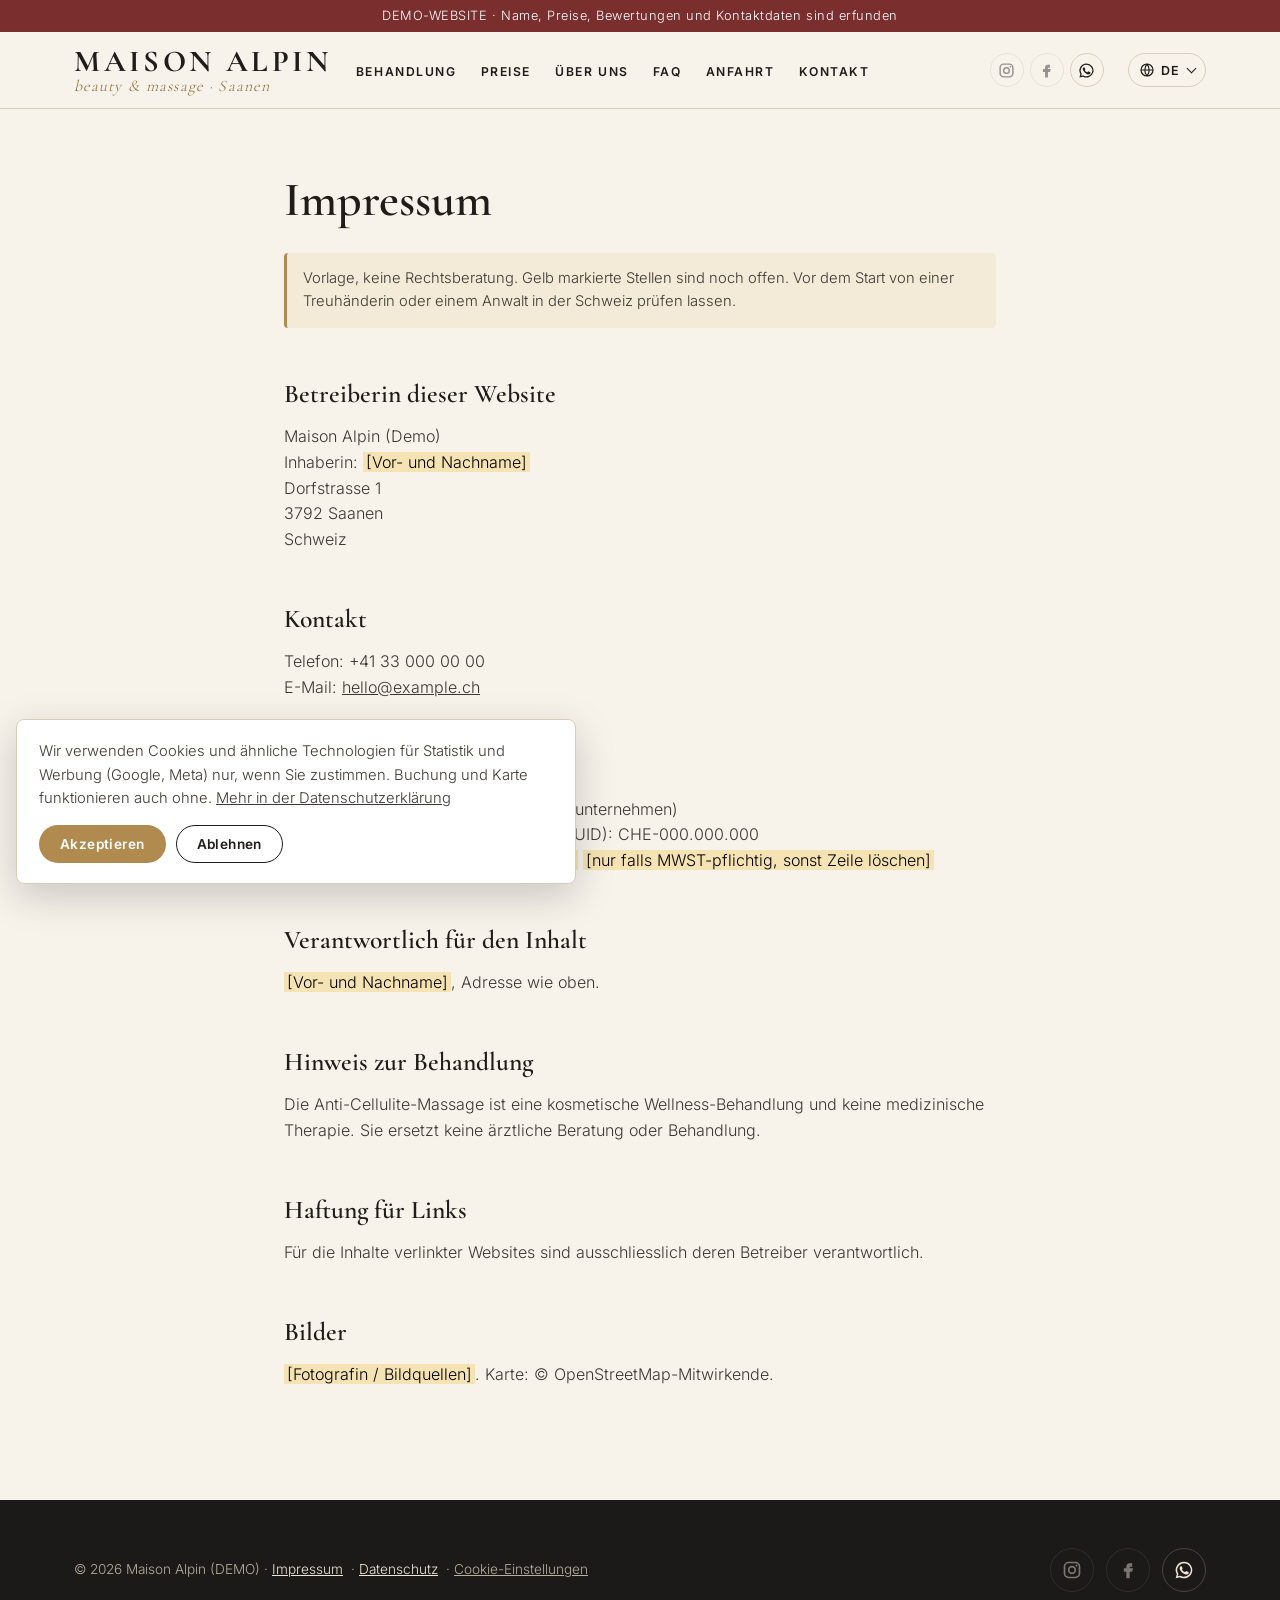
<file: de/impressum/index.html>
<!doctype html>
<html lang="de">
<head>
<meta charset="utf-8">
<meta name="viewport" content="width=device-width, initial-scale=1">
<!-- DEMO: keep the prototype out of search engines. Remove this line on the real site. -->
<meta name="robots" content="noindex, nofollow">
<title>Impressum | Maison Alpin</title>
<meta name="description" content="Impressum von Maison Alpin, Saanen.">
<link rel="canonical" href="https://bondanil.github.io/massage-salon-prototype/de/impressum/">
<link rel="alternate" hreflang="de" href="https://bondanil.github.io/massage-salon-prototype/de/impressum/">
<link rel="alternate" hreflang="en" href="https://bondanil.github.io/massage-salon-prototype/imprint/">
<link rel="alternate" hreflang="fr" href="https://bondanil.github.io/massage-salon-prototype/fr/mentions-legales/">
<link rel="alternate" hreflang="it" href="https://bondanil.github.io/massage-salon-prototype/it/note-legali/">
<meta property="og:type" content="website">
<meta property="og:site_name" content="Maison Alpin">
<meta property="og:title" content="Impressum | Maison Alpin">
<meta property="og:description" content="Impressum von Maison Alpin, Saanen.">
<meta property="og:url" content="https://bondanil.github.io/massage-salon-prototype/de/impressum/">
<meta property="og:image" content="https://bondanil.github.io/massage-salon-prototype/assets/og-image.png">
<meta property="og:image:width" content="1200">
<meta property="og:image:height" content="630">
<meta property="og:locale" content="de_CH">
<meta property="og:locale:alternate" content="en_GB">
<meta property="og:locale:alternate" content="fr_CH">
<meta property="og:locale:alternate" content="it_CH">
<meta name="twitter:card" content="summary_large_image">
<link rel="icon" href="../../assets/favicon.svg" type="image/svg+xml">
<link rel="preload" href="../../assets/fonts/inter-latin-wght-normal.woff2" as="font" type="font/woff2" crossorigin>
<link rel="preload" href="../../assets/fonts/cormorant-garamond-latin-wght-normal.woff2" as="font" type="font/woff2" crossorigin>
<link rel="stylesheet" href="../../assets/styles.css">
</head>
<body data-booking-cal="massage-demo/basic-massage" data-booking-ns="basic-massage" data-ga4="G-XXXXXXXXXX" data-pixel="000000000000000">

<a class="skip" href="#top">Zum Inhalt</a>
<div class="demo">DEMO-WEBSITE · Name, Preise, Bewertungen und Kontaktdaten sind erfunden</div>

<header>
  <div class="wrap nav">
    <a class="logo" href="../../de/"><b>MAISON ALPIN</b><i>beauty &amp; massage · Saanen</i></a>
    <ul class="menu" id="menu">
      <li><a href="../../de/#treatment">Behandlung</a></li>
      <li><a href="../../de/#prices">Preise</a></li>
      <li><a href="../../de/#about">Über uns</a></li>
      <li><a href="../../de/#faq">FAQ</a></li>
      <li><a href="../../de/#location">Anfahrt</a></li>
      <li><a href="../../de/#contact">Kontakt</a></li>
      <li class="menu-socials socials"><a aria-disabled="true" aria-label="Instagram (folgt bald)" title="Instagram (folgt bald)"><svg viewBox="0 0 24 24"><rect x="3" y="3" width="18" height="18" rx="5" fill="none" stroke="currentColor" stroke-width="2"/><circle cx="12" cy="12" r="4" fill="none" stroke="currentColor" stroke-width="2"/><circle cx="17.5" cy="6.5" r="1.2" fill="currentColor"/></svg></a><a aria-disabled="true" aria-label="Facebook (folgt bald)" title="Facebook (folgt bald)"><svg viewBox="0 0 24 24"><path fill="currentColor" d="M14 8h3V4h-3c-2.8 0-4 1.8-4 4.3V10H7v4h3v8h4v-8h3l1-4h-4V8.6c0-.4.3-.6.6-.6z"/></svg></a><a href="https://wa.me/41790000000" target="_blank" rel="noopener" aria-label="WhatsApp" title="WhatsApp" data-track="whatsapp_click"><svg viewBox="0 0 24 24"><path fill="currentColor" d="M12 2a10 10 0 0 0-8.6 15.1L2 22l5-1.3A10 10 0 1 0 12 2zm0 18.2a8.2 8.2 0 0 1-4.2-1.2l-.3-.2-3 .8.8-2.9-.2-.3A8.2 8.2 0 1 1 12 20.2zm4.5-6.1c-.2-.1-1.5-.7-1.7-.8s-.4-.1-.6.1-.7.8-.8 1-.3.2-.5.1a6.7 6.7 0 0 1-3.3-2.9c-.3-.4.2-.4.7-1.4.1-.2 0-.3 0-.4l-.8-1.8c-.2-.5-.4-.4-.6-.4h-.5a1 1 0 0 0-.7.3 3 3 0 0 0-.9 2.2 5.2 5.2 0 0 0 1.1 2.7 11.8 11.8 0 0 0 4.5 4c1.7.7 2.3.8 3.2.6a2.7 2.7 0 0 0 1.8-1.3 2.2 2.2 0 0 0 .2-1.3c-.1-.1-.3-.2-.5-.3z"/></svg></a></li>
    </ul>
    <div class="hsocials socials"><a aria-disabled="true" aria-label="Instagram (folgt bald)" title="Instagram (folgt bald)"><svg viewBox="0 0 24 24"><rect x="3" y="3" width="18" height="18" rx="5" fill="none" stroke="currentColor" stroke-width="2"/><circle cx="12" cy="12" r="4" fill="none" stroke="currentColor" stroke-width="2"/><circle cx="17.5" cy="6.5" r="1.2" fill="currentColor"/></svg></a><a aria-disabled="true" aria-label="Facebook (folgt bald)" title="Facebook (folgt bald)"><svg viewBox="0 0 24 24"><path fill="currentColor" d="M14 8h3V4h-3c-2.8 0-4 1.8-4 4.3V10H7v4h3v8h4v-8h3l1-4h-4V8.6c0-.4.3-.6.6-.6z"/></svg></a><a href="https://wa.me/41790000000" target="_blank" rel="noopener" aria-label="WhatsApp" title="WhatsApp" data-track="whatsapp_click"><svg viewBox="0 0 24 24"><path fill="currentColor" d="M12 2a10 10 0 0 0-8.6 15.1L2 22l5-1.3A10 10 0 1 0 12 2zm0 18.2a8.2 8.2 0 0 1-4.2-1.2l-.3-.2-3 .8.8-2.9-.2-.3A8.2 8.2 0 1 1 12 20.2zm4.5-6.1c-.2-.1-1.5-.7-1.7-.8s-.4-.1-.6.1-.7.8-.8 1-.3.2-.5.1a6.7 6.7 0 0 1-3.3-2.9c-.3-.4.2-.4.7-1.4.1-.2 0-.3 0-.4l-.8-1.8c-.2-.5-.4-.4-.6-.4h-.5a1 1 0 0 0-.7.3 3 3 0 0 0-.9 2.2 5.2 5.2 0 0 0 1.1 2.7 11.8 11.8 0 0 0 4.5 4c1.7.7 2.3.8 3.2.6a2.7 2.7 0 0 0 1.8-1.3 2.2 2.2 0 0 0 .2-1.3c-.1-.1-.3-.2-.5-.3z"/></svg></a></div>
    <details class="langsel">
      <summary aria-label="Language: Deutsch"><svg width="16" height="16" viewBox="0 0 24 24" fill="none" stroke="currentColor" stroke-width="1.8" aria-hidden="true"><circle cx="12" cy="12" r="9"/><path d="M3 12h18M12 3a14 14 0 0 1 0 18M12 3a14 14 0 0 0 0 18"/></svg><span>DE</span></summary>
      <ul>
        <li><a href="../../de/impressum/" hreflang="de" lang="de" data-lang-choice="de" aria-current="page">Deutsch</a></li>
        <li><a href="../../imprint/" hreflang="en" lang="en" data-lang-choice="en">English</a></li>
        <li><a href="../../fr/mentions-legales/" hreflang="fr" lang="fr" data-lang-choice="fr">Français</a></li>
        <li><a href="../../it/note-legali/" hreflang="it" lang="it" data-lang-choice="it">Italiano</a></li>
      </ul>
    </details>
    <button class="burger" aria-label="Menu" aria-controls="menu">☰</button>
  </div>
</header>

<main id="top" class="legal">
  <h1>Impressum</h1>
  <p class="template">Vorlage, keine Rechtsberatung. Gelb markierte Stellen sind noch offen. Vor dem Start von einer Treuhänderin oder einem Anwalt in der Schweiz prüfen lassen.</p>

  <h2>Betreiberin dieser Website</h2>
  <p>Maison Alpin (Demo)<br>Inhaberin: <mark>[Vor- und Nachname]</mark><br>Dorfstrasse 1<br>3792 Saanen<br>Schweiz</p>
  <h2>Kontakt</h2>
  <p>Telefon: +41 33 000 00 00<br>E-Mail: <a href="mailto:hello@example.ch">hello@example.ch</a></p>
  <h2>Unternehmensangaben</h2>
  <p>Rechtsform: sole proprietorship (Einzelunternehmen)<br>Unternehmens-Identifikationsnummer (UID): CHE-000.000.000<br>Mehrwertsteuernummer: <mark>[vat_number]</mark> <mark>[nur falls MWST-pflichtig, sonst Zeile löschen]</mark></p>
  <h2>Verantwortlich für den Inhalt</h2>
  <p><mark>[Vor- und Nachname]</mark>, Adresse wie oben.</p>
  <h2>Hinweis zur Behandlung</h2>
  <p>Die Anti-Cellulite-Massage ist eine kosmetische Wellness-Behandlung und keine medizinische Therapie. Sie ersetzt keine ärztliche Beratung oder Behandlung.</p>
  <h2>Haftung für Links</h2>
  <p>Für die Inhalte verlinkter Websites sind ausschliesslich deren Betreiber verantwortlich.</p>
  <h2>Bilder</h2>
  <p><mark>[Fotografin / Bildquellen]</mark>. Karte: © OpenStreetMap-Mitwirkende.</p>
</main>

<footer>
  <div class="wrap">
    <nav>© 2026 Maison Alpin (DEMO) · <a href="../../de/impressum/">Impressum</a> · <a href="../../de/datenschutz/">Datenschutz</a> · <button class="link-btn js-cookie-settings">Cookie-Einstellungen</button></nav>
    <div class="socials"><a aria-disabled="true" aria-label="Instagram (folgt bald)" title="Instagram (folgt bald)"><svg viewBox="0 0 24 24"><rect x="3" y="3" width="18" height="18" rx="5" fill="none" stroke="currentColor" stroke-width="2"/><circle cx="12" cy="12" r="4" fill="none" stroke="currentColor" stroke-width="2"/><circle cx="17.5" cy="6.5" r="1.2" fill="currentColor"/></svg></a><a aria-disabled="true" aria-label="Facebook (folgt bald)" title="Facebook (folgt bald)"><svg viewBox="0 0 24 24"><path fill="currentColor" d="M14 8h3V4h-3c-2.8 0-4 1.8-4 4.3V10H7v4h3v8h4v-8h3l1-4h-4V8.6c0-.4.3-.6.6-.6z"/></svg></a><a href="https://wa.me/41790000000" target="_blank" rel="noopener" aria-label="WhatsApp" title="WhatsApp" data-track="whatsapp_click"><svg viewBox="0 0 24 24"><path fill="currentColor" d="M12 2a10 10 0 0 0-8.6 15.1L2 22l5-1.3A10 10 0 1 0 12 2zm0 18.2a8.2 8.2 0 0 1-4.2-1.2l-.3-.2-3 .8.8-2.9-.2-.3A8.2 8.2 0 1 1 12 20.2zm4.5-6.1c-.2-.1-1.5-.7-1.7-.8s-.4-.1-.6.1-.7.8-.8 1-.3.2-.5.1a6.7 6.7 0 0 1-3.3-2.9c-.3-.4.2-.4.7-1.4.1-.2 0-.3 0-.4l-.8-1.8c-.2-.5-.4-.4-.6-.4h-.5a1 1 0 0 0-.7.3 3 3 0 0 0-.9 2.2 5.2 5.2 0 0 0 1.1 2.7 11.8 11.8 0 0 0 4.5 4c1.7.7 2.3.8 3.2.6a2.7 2.7 0 0 0 1.8-1.3 2.2 2.2 0 0 0 .2-1.3c-.1-.1-.3-.2-.5-.3z"/></svg></a></div>
  </div>
</footer>

<div class="consent" role="dialog" aria-live="polite" aria-label="Cookie-Einstellungen" hidden>
  <p>Wir verwenden Cookies und ähnliche Technologien für Statistik und Werbung (Google, Meta) nur, wenn Sie zustimmen. Buchung und Karte funktionieren auch ohne. <a href="../../de/datenschutz/">Mehr in der Datenschutzerklärung</a></p>
  <div class="btns">
    <button class="btn btn-gold" data-consent="accept">Akzeptieren</button>
    <button class="btn btn-line" data-consent="decline">Ablehnen</button>
  </div>
</div>
<script src="../../assets/main.js" defer></script>
</body>
</html>
</file>
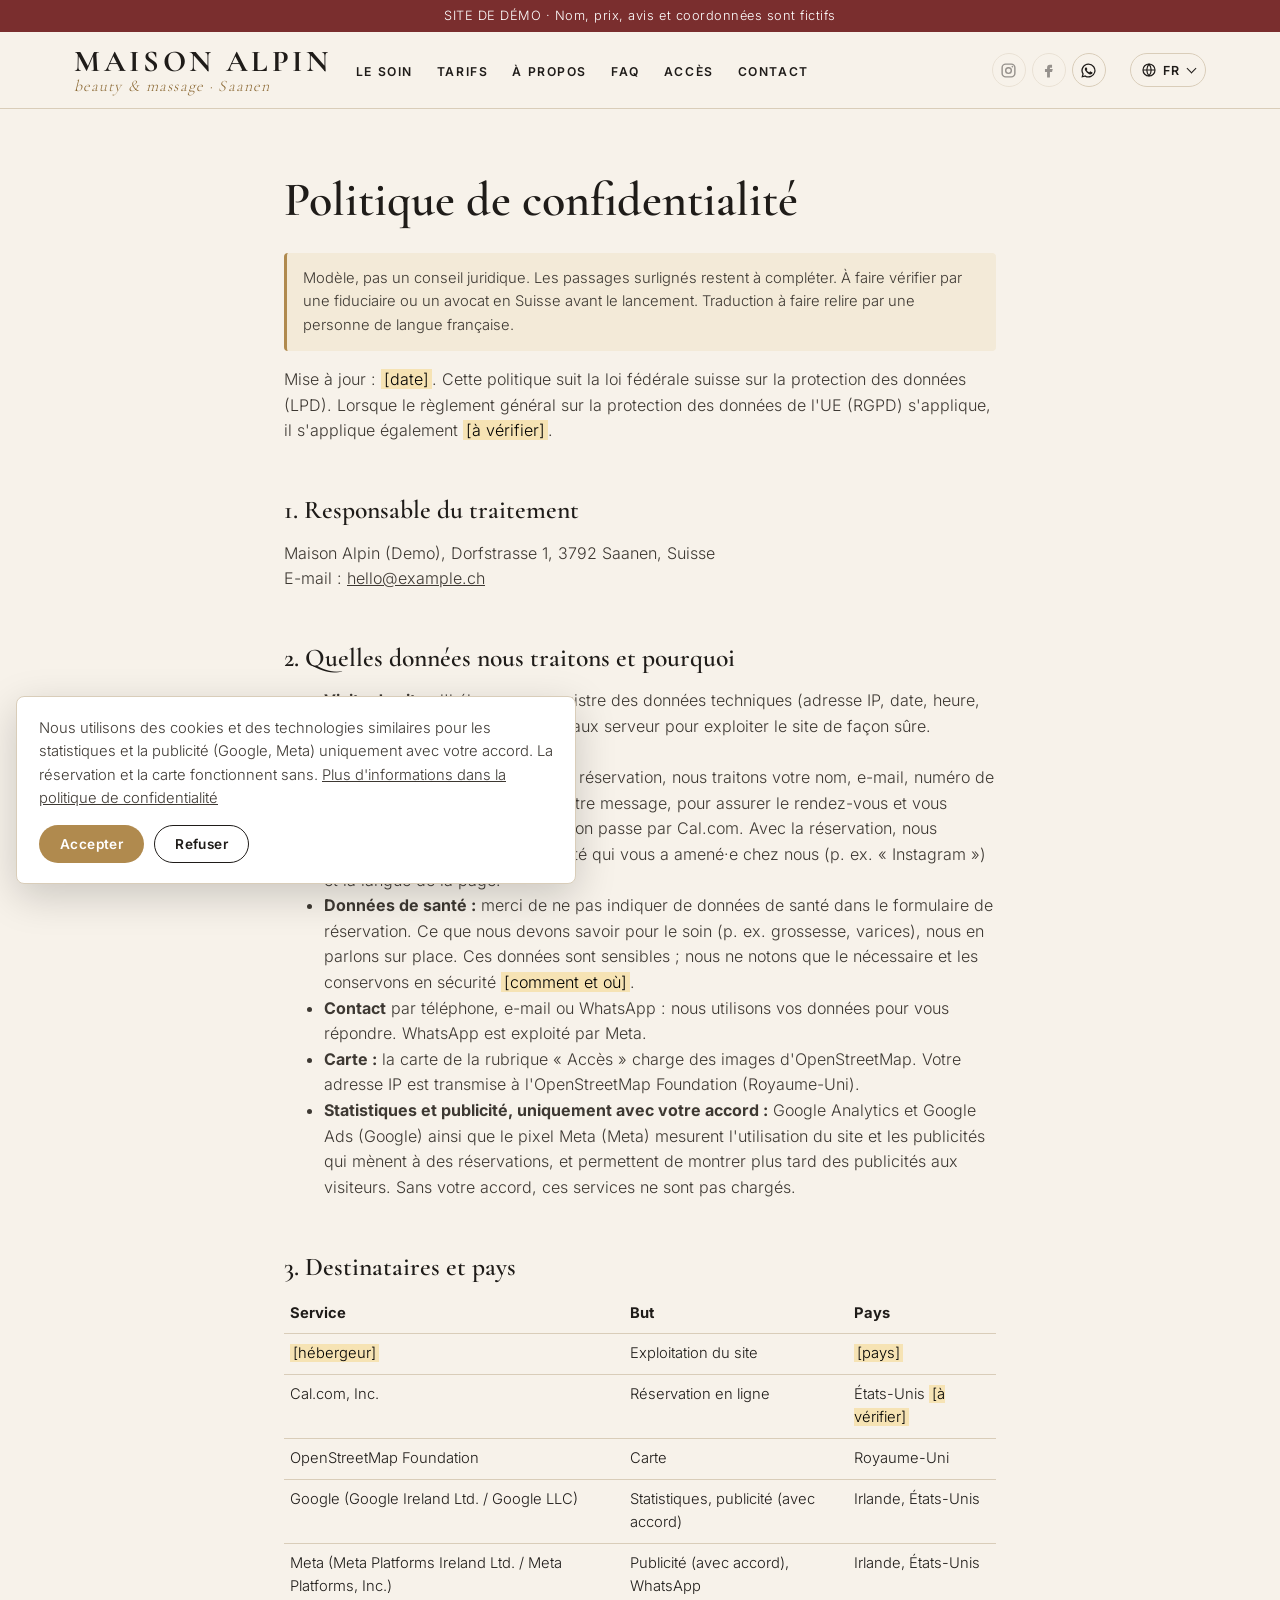
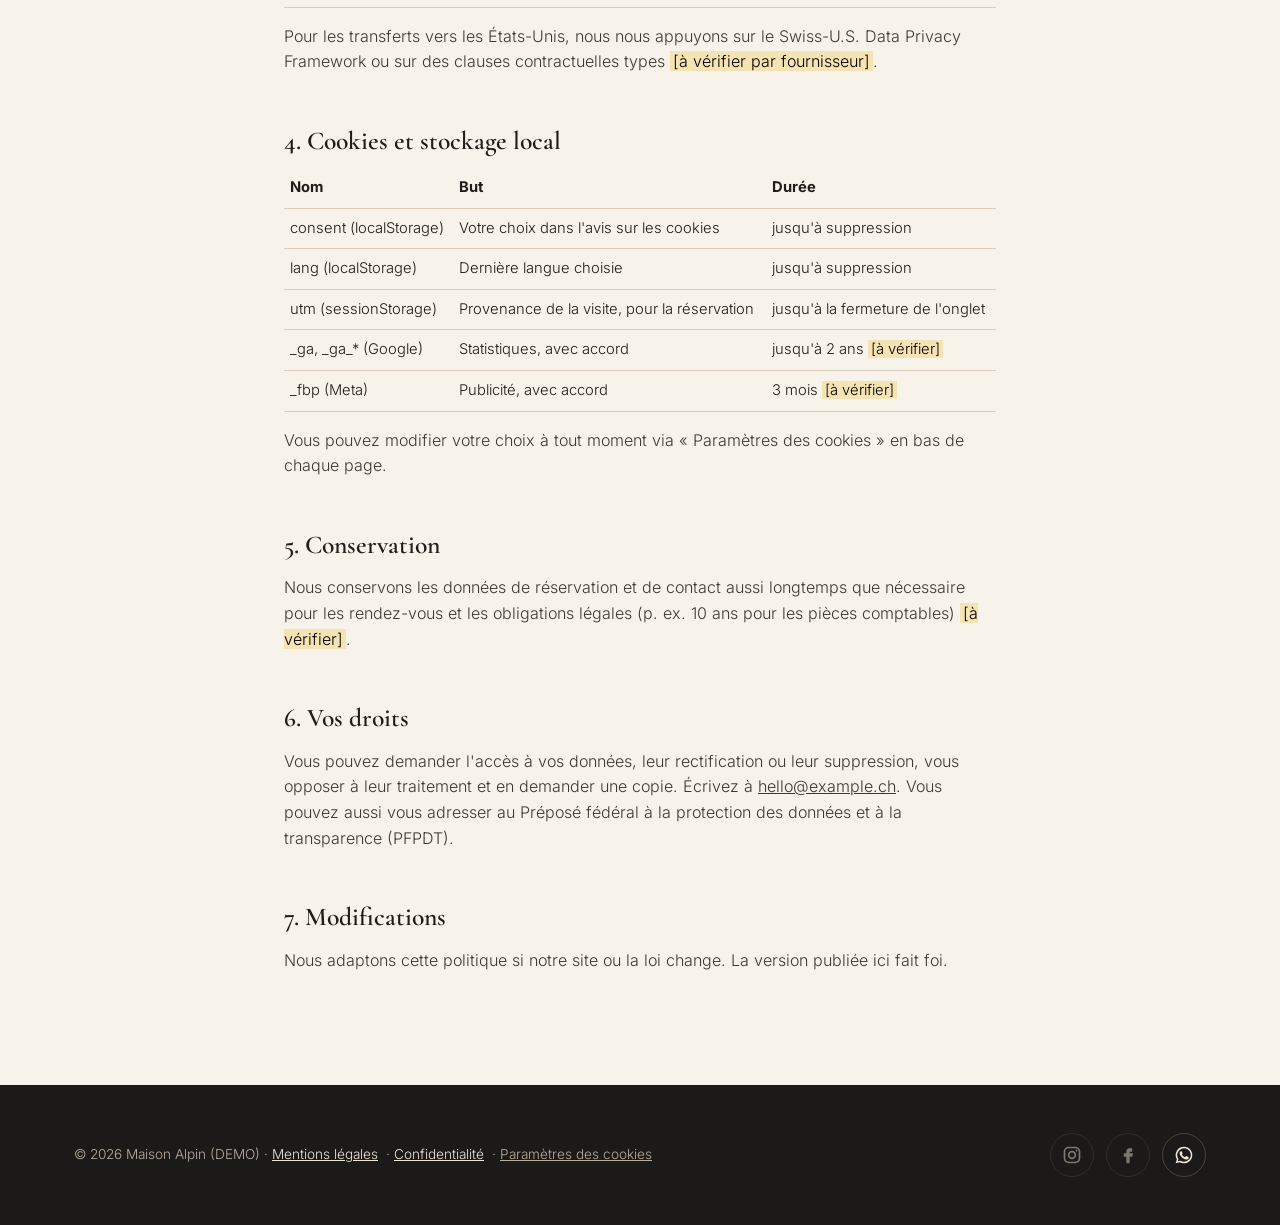
<file: fr/confidentialite/index.html>
<!doctype html>
<html lang="fr">
<head>
<meta charset="utf-8">
<meta name="viewport" content="width=device-width, initial-scale=1">
<!-- DEMO: keep the prototype out of search engines. Remove this line on the real site. -->
<meta name="robots" content="noindex, nofollow">
<title>Politique de confidentialité | Maison Alpin</title>
<meta name="description" content="Comment Maison Alpin traite les données personnelles : réservation, contact, carte, statistiques et publicité.">
<link rel="canonical" href="https://bondanil.github.io/massage-salon-prototype/fr/confidentialite/">
<link rel="alternate" hreflang="de" href="https://bondanil.github.io/massage-salon-prototype/de/datenschutz/">
<link rel="alternate" hreflang="en" href="https://bondanil.github.io/massage-salon-prototype/privacy/">
<link rel="alternate" hreflang="fr" href="https://bondanil.github.io/massage-salon-prototype/fr/confidentialite/">
<link rel="alternate" hreflang="it" href="https://bondanil.github.io/massage-salon-prototype/it/privacy/">
<meta property="og:type" content="website">
<meta property="og:site_name" content="Maison Alpin">
<meta property="og:title" content="Politique de confidentialité | Maison Alpin">
<meta property="og:description" content="Comment Maison Alpin traite les données personnelles : réservation, contact, carte, statistiques et publicité.">
<meta property="og:url" content="https://bondanil.github.io/massage-salon-prototype/fr/confidentialite/">
<meta property="og:image" content="https://bondanil.github.io/massage-salon-prototype/assets/og-image.png">
<meta property="og:image:width" content="1200">
<meta property="og:image:height" content="630">
<meta property="og:locale" content="fr_CH">
<meta property="og:locale:alternate" content="de_CH">
<meta property="og:locale:alternate" content="en_GB">
<meta property="og:locale:alternate" content="it_CH">
<meta name="twitter:card" content="summary_large_image">
<link rel="icon" href="../../assets/favicon.svg" type="image/svg+xml">
<link rel="preload" href="../../assets/fonts/inter-latin-wght-normal.woff2" as="font" type="font/woff2" crossorigin>
<link rel="preload" href="../../assets/fonts/cormorant-garamond-latin-wght-normal.woff2" as="font" type="font/woff2" crossorigin>
<link rel="stylesheet" href="../../assets/styles.css">
</head>
<body data-booking-cal="massage-demo/basic-massage" data-booking-ns="basic-massage" data-ga4="G-XXXXXXXXXX" data-pixel="000000000000000">

<a class="skip" href="#top">Aller au contenu</a>
<div class="demo">SITE DE DÉMO · Nom, prix, avis et coordonnées sont fictifs</div>

<header>
  <div class="wrap nav">
    <a class="logo" href="../../fr/"><b>MAISON ALPIN</b><i>beauty &amp; massage · Saanen</i></a>
    <ul class="menu" id="menu">
      <li><a href="../../fr/#treatment">Le soin</a></li>
      <li><a href="../../fr/#prices">Tarifs</a></li>
      <li><a href="../../fr/#about">À propos</a></li>
      <li><a href="../../fr/#faq">FAQ</a></li>
      <li><a href="../../fr/#location">Accès</a></li>
      <li><a href="../../fr/#contact">Contact</a></li>
      <li class="menu-socials socials"><a aria-disabled="true" aria-label="Instagram (bientôt)" title="Instagram (bientôt)"><svg viewBox="0 0 24 24"><rect x="3" y="3" width="18" height="18" rx="5" fill="none" stroke="currentColor" stroke-width="2"/><circle cx="12" cy="12" r="4" fill="none" stroke="currentColor" stroke-width="2"/><circle cx="17.5" cy="6.5" r="1.2" fill="currentColor"/></svg></a><a aria-disabled="true" aria-label="Facebook (bientôt)" title="Facebook (bientôt)"><svg viewBox="0 0 24 24"><path fill="currentColor" d="M14 8h3V4h-3c-2.8 0-4 1.8-4 4.3V10H7v4h3v8h4v-8h3l1-4h-4V8.6c0-.4.3-.6.6-.6z"/></svg></a><a href="https://wa.me/41790000000" target="_blank" rel="noopener" aria-label="WhatsApp" title="WhatsApp" data-track="whatsapp_click"><svg viewBox="0 0 24 24"><path fill="currentColor" d="M12 2a10 10 0 0 0-8.6 15.1L2 22l5-1.3A10 10 0 1 0 12 2zm0 18.2a8.2 8.2 0 0 1-4.2-1.2l-.3-.2-3 .8.8-2.9-.2-.3A8.2 8.2 0 1 1 12 20.2zm4.5-6.1c-.2-.1-1.5-.7-1.7-.8s-.4-.1-.6.1-.7.8-.8 1-.3.2-.5.1a6.7 6.7 0 0 1-3.3-2.9c-.3-.4.2-.4.7-1.4.1-.2 0-.3 0-.4l-.8-1.8c-.2-.5-.4-.4-.6-.4h-.5a1 1 0 0 0-.7.3 3 3 0 0 0-.9 2.2 5.2 5.2 0 0 0 1.1 2.7 11.8 11.8 0 0 0 4.5 4c1.7.7 2.3.8 3.2.6a2.7 2.7 0 0 0 1.8-1.3 2.2 2.2 0 0 0 .2-1.3c-.1-.1-.3-.2-.5-.3z"/></svg></a></li>
    </ul>
    <div class="hsocials socials"><a aria-disabled="true" aria-label="Instagram (bientôt)" title="Instagram (bientôt)"><svg viewBox="0 0 24 24"><rect x="3" y="3" width="18" height="18" rx="5" fill="none" stroke="currentColor" stroke-width="2"/><circle cx="12" cy="12" r="4" fill="none" stroke="currentColor" stroke-width="2"/><circle cx="17.5" cy="6.5" r="1.2" fill="currentColor"/></svg></a><a aria-disabled="true" aria-label="Facebook (bientôt)" title="Facebook (bientôt)"><svg viewBox="0 0 24 24"><path fill="currentColor" d="M14 8h3V4h-3c-2.8 0-4 1.8-4 4.3V10H7v4h3v8h4v-8h3l1-4h-4V8.6c0-.4.3-.6.6-.6z"/></svg></a><a href="https://wa.me/41790000000" target="_blank" rel="noopener" aria-label="WhatsApp" title="WhatsApp" data-track="whatsapp_click"><svg viewBox="0 0 24 24"><path fill="currentColor" d="M12 2a10 10 0 0 0-8.6 15.1L2 22l5-1.3A10 10 0 1 0 12 2zm0 18.2a8.2 8.2 0 0 1-4.2-1.2l-.3-.2-3 .8.8-2.9-.2-.3A8.2 8.2 0 1 1 12 20.2zm4.5-6.1c-.2-.1-1.5-.7-1.7-.8s-.4-.1-.6.1-.7.8-.8 1-.3.2-.5.1a6.7 6.7 0 0 1-3.3-2.9c-.3-.4.2-.4.7-1.4.1-.2 0-.3 0-.4l-.8-1.8c-.2-.5-.4-.4-.6-.4h-.5a1 1 0 0 0-.7.3 3 3 0 0 0-.9 2.2 5.2 5.2 0 0 0 1.1 2.7 11.8 11.8 0 0 0 4.5 4c1.7.7 2.3.8 3.2.6a2.7 2.7 0 0 0 1.8-1.3 2.2 2.2 0 0 0 .2-1.3c-.1-.1-.3-.2-.5-.3z"/></svg></a></div>
    <details class="langsel">
      <summary aria-label="Language: Français"><svg width="16" height="16" viewBox="0 0 24 24" fill="none" stroke="currentColor" stroke-width="1.8" aria-hidden="true"><circle cx="12" cy="12" r="9"/><path d="M3 12h18M12 3a14 14 0 0 1 0 18M12 3a14 14 0 0 0 0 18"/></svg><span>FR</span></summary>
      <ul>
        <li><a href="../../de/datenschutz/" hreflang="de" lang="de" data-lang-choice="de">Deutsch</a></li>
        <li><a href="../../privacy/" hreflang="en" lang="en" data-lang-choice="en">English</a></li>
        <li><a href="../../fr/confidentialite/" hreflang="fr" lang="fr" data-lang-choice="fr" aria-current="page">Français</a></li>
        <li><a href="../../it/privacy/" hreflang="it" lang="it" data-lang-choice="it">Italiano</a></li>
      </ul>
    </details>
    <button class="burger" aria-label="Menu" aria-controls="menu">☰</button>
  </div>
</header>

<main id="top" class="legal">
  <h1>Politique de confidentialité</h1>
  <p class="template">Modèle, pas un conseil juridique. Les passages surlignés restent à compléter. À faire vérifier par une fiduciaire ou un avocat en Suisse avant le lancement. Traduction à faire relire par une personne de langue française.</p>

  <p>Mise à jour : <mark>[date]</mark>. Cette politique suit la loi fédérale suisse sur la protection des données (LPD). Lorsque le règlement général sur la protection des données de l'UE (RGPD) s'applique, il s'applique également <mark>[à vérifier]</mark>.</p>
  <h2>1. Responsable du traitement</h2>
  <p>Maison Alpin (Demo), Dorfstrasse 1, 3792 Saanen, Suisse<br>E-mail : <a href="mailto:hello@example.ch">hello@example.ch</a></p>
  <h2>2. Quelles données nous traitons et pourquoi</h2>
  <ul>
    <li><b>Visite du site :</b> l'hébergeur enregistre des données techniques (adresse IP, date, heure, page, navigateur) dans des journaux serveur pour exploiter le site de façon sûre. Hébergeur : <mark>[hébergeur, pays]</mark>.</li>
    <li><b>Réservation en ligne :</b> lors d'une réservation, nous traitons votre nom, e-mail, numéro de téléphone, le créneau choisi et votre message, pour assurer le rendez-vous et vous envoyer des rappels. La réservation passe par Cal.com. Avec la réservation, nous enregistrons la page ou la publicité qui vous a amené·e chez nous (p. ex. « Instagram ») et la langue de la page.</li>
    <li><b>Données de santé :</b> merci de ne pas indiquer de données de santé dans le formulaire de réservation. Ce que nous devons savoir pour le soin (p. ex. grossesse, varices), nous en parlons sur place. Ces données sont sensibles ; nous ne notons que le nécessaire et les conservons en sécurité <mark>[comment et où]</mark>.</li>
    <li><b>Contact</b> par téléphone, e-mail ou WhatsApp : nous utilisons vos données pour vous répondre. WhatsApp est exploité par Meta.</li>
    <li><b>Carte :</b> la carte de la rubrique « Accès » charge des images d'OpenStreetMap. Votre adresse IP est transmise à l'OpenStreetMap Foundation (Royaume-Uni).</li>
    <li><b>Statistiques et publicité, uniquement avec votre accord :</b> Google Analytics et Google Ads (Google) ainsi que le pixel Meta (Meta) mesurent l'utilisation du site et les publicités qui mènent à des réservations, et permettent de montrer plus tard des publicités aux visiteurs. Sans votre accord, ces services ne sont pas chargés.</li>
  </ul>
  <h2>3. Destinataires et pays</h2>
  <table>
    <tr><th>Service</th><th>But</th><th>Pays</th></tr>
    <tr><td><mark>[hébergeur]</mark></td><td>Exploitation du site</td><td><mark>[pays]</mark></td></tr>
    <tr><td>Cal.com, Inc.</td><td>Réservation en ligne</td><td>États-Unis <mark>[à vérifier]</mark></td></tr>
    <tr><td>OpenStreetMap Foundation</td><td>Carte</td><td>Royaume-Uni</td></tr>
    <tr><td>Google (Google Ireland Ltd. / Google LLC)</td><td>Statistiques, publicité (avec accord)</td><td>Irlande, États-Unis</td></tr>
    <tr><td>Meta (Meta Platforms Ireland Ltd. / Meta Platforms, Inc.)</td><td>Publicité (avec accord), WhatsApp</td><td>Irlande, États-Unis</td></tr>
  </table>
  <p>Pour les transferts vers les États-Unis, nous nous appuyons sur le Swiss-U.S. Data Privacy Framework ou sur des clauses contractuelles types <mark>[à vérifier par fournisseur]</mark>.</p>
  <h2>4. Cookies et stockage local</h2>
  <table>
    <tr><th>Nom</th><th>But</th><th>Durée</th></tr>
    <tr><td>consent (localStorage)</td><td>Votre choix dans l'avis sur les cookies</td><td>jusqu'à suppression</td></tr>
    <tr><td>lang (localStorage)</td><td>Dernière langue choisie</td><td>jusqu'à suppression</td></tr>
    <tr><td>utm (sessionStorage)</td><td>Provenance de la visite, pour la réservation</td><td>jusqu'à la fermeture de l'onglet</td></tr>
    <tr><td>_ga, _ga_* (Google)</td><td>Statistiques, avec accord</td><td>jusqu'à 2 ans <mark>[à vérifier]</mark></td></tr>
    <tr><td>_fbp (Meta)</td><td>Publicité, avec accord</td><td>3 mois <mark>[à vérifier]</mark></td></tr>
  </table>
  <p>Vous pouvez modifier votre choix à tout moment via « Paramètres des cookies » en bas de chaque page.</p>
  <h2>5. Conservation</h2>
  <p>Nous conservons les données de réservation et de contact aussi longtemps que nécessaire pour les rendez-vous et les obligations légales (p. ex. 10 ans pour les pièces comptables) <mark>[à vérifier]</mark>.</p>
  <h2>6. Vos droits</h2>
  <p>Vous pouvez demander l'accès à vos données, leur rectification ou leur suppression, vous opposer à leur traitement et en demander une copie. Écrivez à <a href="mailto:hello@example.ch">hello@example.ch</a>. Vous pouvez aussi vous adresser au Préposé fédéral à la protection des données et à la transparence (PFPDT).</p>
  <h2>7. Modifications</h2>
  <p>Nous adaptons cette politique si notre site ou la loi change. La version publiée ici fait foi.</p>
</main>

<footer>
  <div class="wrap">
    <nav>© 2026 Maison Alpin (DEMO) · <a href="../../fr/mentions-legales/">Mentions légales</a> · <a href="../../fr/confidentialite/">Confidentialité</a> · <button class="link-btn js-cookie-settings">Paramètres des cookies</button></nav>
    <div class="socials"><a aria-disabled="true" aria-label="Instagram (bientôt)" title="Instagram (bientôt)"><svg viewBox="0 0 24 24"><rect x="3" y="3" width="18" height="18" rx="5" fill="none" stroke="currentColor" stroke-width="2"/><circle cx="12" cy="12" r="4" fill="none" stroke="currentColor" stroke-width="2"/><circle cx="17.5" cy="6.5" r="1.2" fill="currentColor"/></svg></a><a aria-disabled="true" aria-label="Facebook (bientôt)" title="Facebook (bientôt)"><svg viewBox="0 0 24 24"><path fill="currentColor" d="M14 8h3V4h-3c-2.8 0-4 1.8-4 4.3V10H7v4h3v8h4v-8h3l1-4h-4V8.6c0-.4.3-.6.6-.6z"/></svg></a><a href="https://wa.me/41790000000" target="_blank" rel="noopener" aria-label="WhatsApp" title="WhatsApp" data-track="whatsapp_click"><svg viewBox="0 0 24 24"><path fill="currentColor" d="M12 2a10 10 0 0 0-8.6 15.1L2 22l5-1.3A10 10 0 1 0 12 2zm0 18.2a8.2 8.2 0 0 1-4.2-1.2l-.3-.2-3 .8.8-2.9-.2-.3A8.2 8.2 0 1 1 12 20.2zm4.5-6.1c-.2-.1-1.5-.7-1.7-.8s-.4-.1-.6.1-.7.8-.8 1-.3.2-.5.1a6.7 6.7 0 0 1-3.3-2.9c-.3-.4.2-.4.7-1.4.1-.2 0-.3 0-.4l-.8-1.8c-.2-.5-.4-.4-.6-.4h-.5a1 1 0 0 0-.7.3 3 3 0 0 0-.9 2.2 5.2 5.2 0 0 0 1.1 2.7 11.8 11.8 0 0 0 4.5 4c1.7.7 2.3.8 3.2.6a2.7 2.7 0 0 0 1.8-1.3 2.2 2.2 0 0 0 .2-1.3c-.1-.1-.3-.2-.5-.3z"/></svg></a></div>
  </div>
</footer>

<div class="consent" role="dialog" aria-live="polite" aria-label="Paramètres des cookies" hidden>
  <p>Nous utilisons des cookies et des technologies similaires pour les statistiques et la publicité (Google, Meta) uniquement avec votre accord. La réservation et la carte fonctionnent sans. <a href="../../fr/confidentialite/">Plus d'informations dans la politique de confidentialité</a></p>
  <div class="btns">
    <button class="btn btn-gold" data-consent="accept">Accepter</button>
    <button class="btn btn-line" data-consent="decline">Refuser</button>
  </div>
</div>
<script src="../../assets/main.js" defer></script>
</body>
</html>
</file>
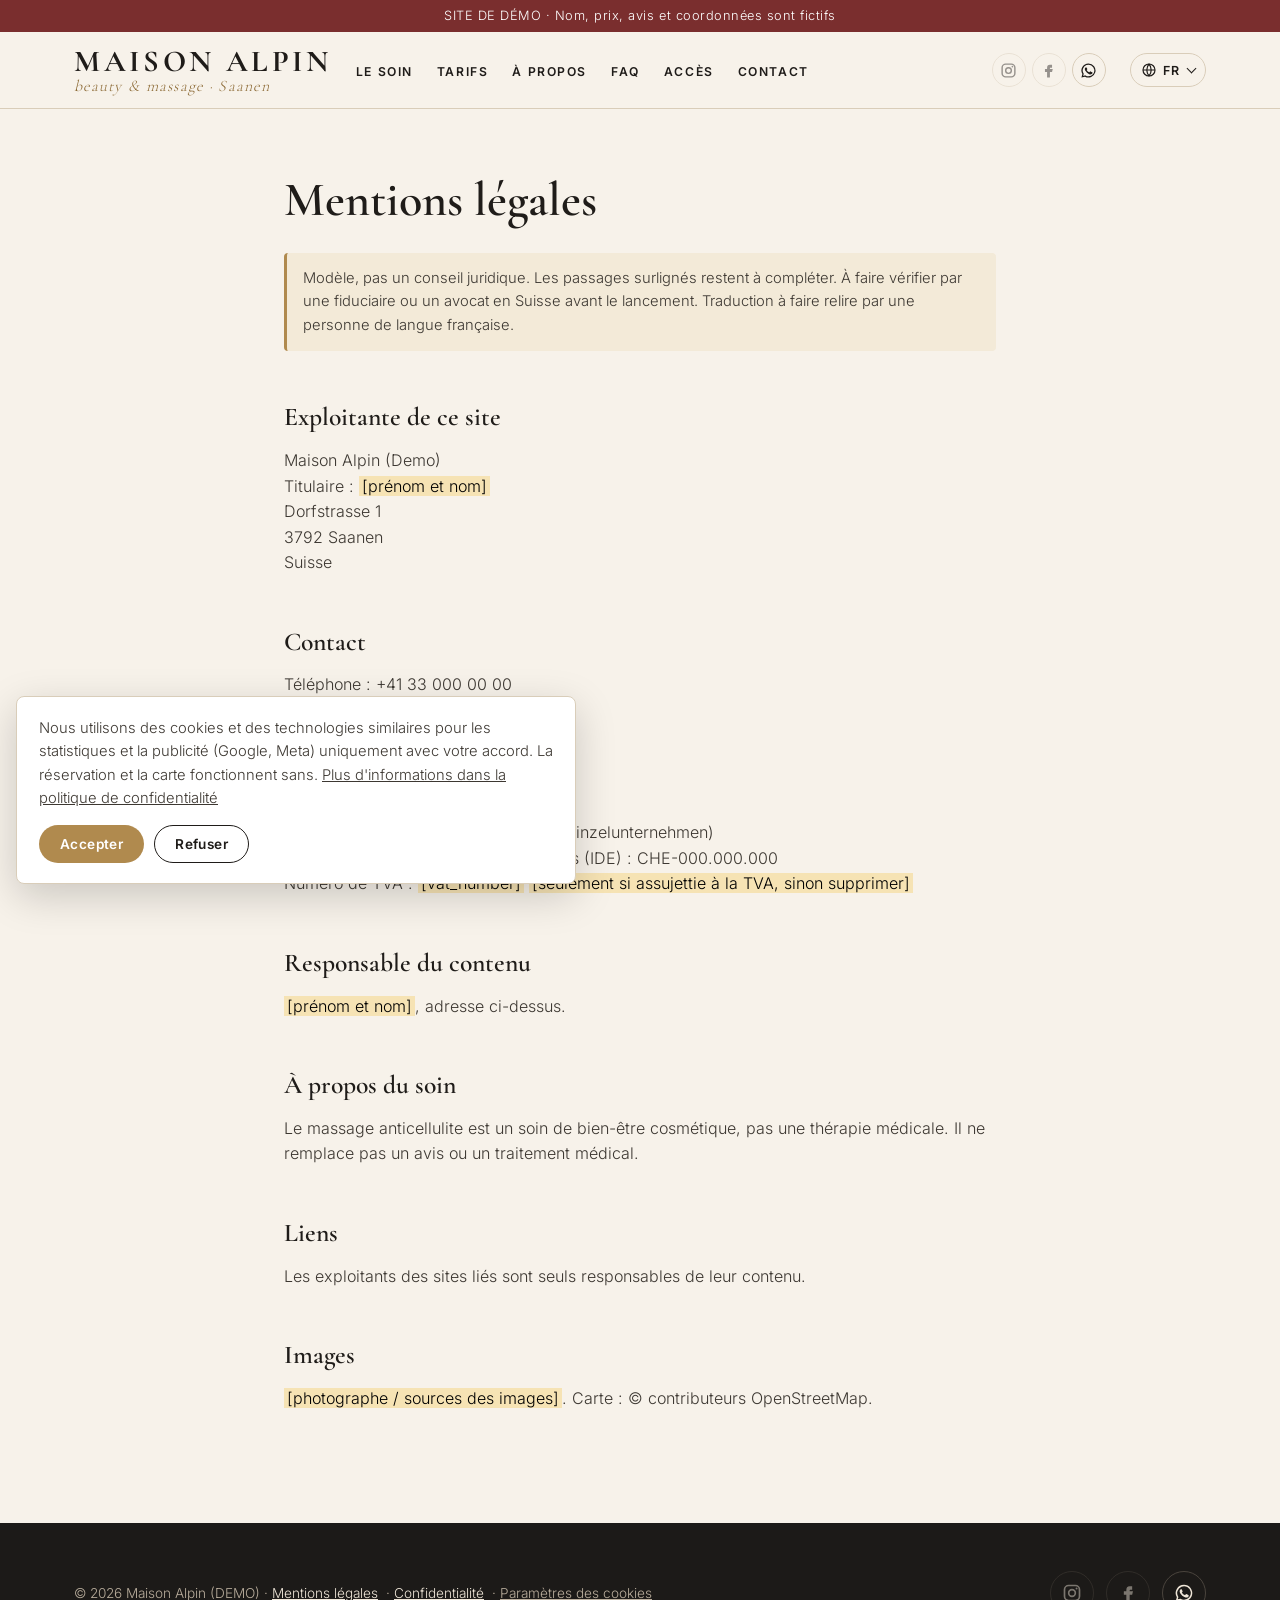
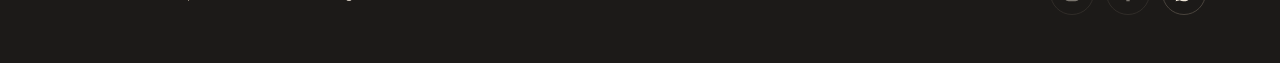
<file: fr/mentions-legales/index.html>
<!doctype html>
<html lang="fr">
<head>
<meta charset="utf-8">
<meta name="viewport" content="width=device-width, initial-scale=1">
<!-- DEMO: keep the prototype out of search engines. Remove this line on the real site. -->
<meta name="robots" content="noindex, nofollow">
<title>Mentions légales | Maison Alpin</title>
<meta name="description" content="Mentions légales de Maison Alpin, Saanen.">
<link rel="canonical" href="https://bondanil.github.io/massage-salon-prototype/fr/mentions-legales/">
<link rel="alternate" hreflang="de" href="https://bondanil.github.io/massage-salon-prototype/de/impressum/">
<link rel="alternate" hreflang="en" href="https://bondanil.github.io/massage-salon-prototype/imprint/">
<link rel="alternate" hreflang="fr" href="https://bondanil.github.io/massage-salon-prototype/fr/mentions-legales/">
<link rel="alternate" hreflang="it" href="https://bondanil.github.io/massage-salon-prototype/it/note-legali/">
<meta property="og:type" content="website">
<meta property="og:site_name" content="Maison Alpin">
<meta property="og:title" content="Mentions légales | Maison Alpin">
<meta property="og:description" content="Mentions légales de Maison Alpin, Saanen.">
<meta property="og:url" content="https://bondanil.github.io/massage-salon-prototype/fr/mentions-legales/">
<meta property="og:image" content="https://bondanil.github.io/massage-salon-prototype/assets/og-image.png">
<meta property="og:image:width" content="1200">
<meta property="og:image:height" content="630">
<meta property="og:locale" content="fr_CH">
<meta property="og:locale:alternate" content="de_CH">
<meta property="og:locale:alternate" content="en_GB">
<meta property="og:locale:alternate" content="it_CH">
<meta name="twitter:card" content="summary_large_image">
<link rel="icon" href="../../assets/favicon.svg" type="image/svg+xml">
<link rel="preload" href="../../assets/fonts/inter-latin-wght-normal.woff2" as="font" type="font/woff2" crossorigin>
<link rel="preload" href="../../assets/fonts/cormorant-garamond-latin-wght-normal.woff2" as="font" type="font/woff2" crossorigin>
<link rel="stylesheet" href="../../assets/styles.css">
</head>
<body data-booking-cal="massage-demo/basic-massage" data-booking-ns="basic-massage" data-ga4="G-XXXXXXXXXX" data-pixel="000000000000000">

<a class="skip" href="#top">Aller au contenu</a>
<div class="demo">SITE DE DÉMO · Nom, prix, avis et coordonnées sont fictifs</div>

<header>
  <div class="wrap nav">
    <a class="logo" href="../../fr/"><b>MAISON ALPIN</b><i>beauty &amp; massage · Saanen</i></a>
    <ul class="menu" id="menu">
      <li><a href="../../fr/#treatment">Le soin</a></li>
      <li><a href="../../fr/#prices">Tarifs</a></li>
      <li><a href="../../fr/#about">À propos</a></li>
      <li><a href="../../fr/#faq">FAQ</a></li>
      <li><a href="../../fr/#location">Accès</a></li>
      <li><a href="../../fr/#contact">Contact</a></li>
      <li class="menu-socials socials"><a aria-disabled="true" aria-label="Instagram (bientôt)" title="Instagram (bientôt)"><svg viewBox="0 0 24 24"><rect x="3" y="3" width="18" height="18" rx="5" fill="none" stroke="currentColor" stroke-width="2"/><circle cx="12" cy="12" r="4" fill="none" stroke="currentColor" stroke-width="2"/><circle cx="17.5" cy="6.5" r="1.2" fill="currentColor"/></svg></a><a aria-disabled="true" aria-label="Facebook (bientôt)" title="Facebook (bientôt)"><svg viewBox="0 0 24 24"><path fill="currentColor" d="M14 8h3V4h-3c-2.8 0-4 1.8-4 4.3V10H7v4h3v8h4v-8h3l1-4h-4V8.6c0-.4.3-.6.6-.6z"/></svg></a><a href="https://wa.me/41790000000" target="_blank" rel="noopener" aria-label="WhatsApp" title="WhatsApp" data-track="whatsapp_click"><svg viewBox="0 0 24 24"><path fill="currentColor" d="M12 2a10 10 0 0 0-8.6 15.1L2 22l5-1.3A10 10 0 1 0 12 2zm0 18.2a8.2 8.2 0 0 1-4.2-1.2l-.3-.2-3 .8.8-2.9-.2-.3A8.2 8.2 0 1 1 12 20.2zm4.5-6.1c-.2-.1-1.5-.7-1.7-.8s-.4-.1-.6.1-.7.8-.8 1-.3.2-.5.1a6.7 6.7 0 0 1-3.3-2.9c-.3-.4.2-.4.7-1.4.1-.2 0-.3 0-.4l-.8-1.8c-.2-.5-.4-.4-.6-.4h-.5a1 1 0 0 0-.7.3 3 3 0 0 0-.9 2.2 5.2 5.2 0 0 0 1.1 2.7 11.8 11.8 0 0 0 4.5 4c1.7.7 2.3.8 3.2.6a2.7 2.7 0 0 0 1.8-1.3 2.2 2.2 0 0 0 .2-1.3c-.1-.1-.3-.2-.5-.3z"/></svg></a></li>
    </ul>
    <div class="hsocials socials"><a aria-disabled="true" aria-label="Instagram (bientôt)" title="Instagram (bientôt)"><svg viewBox="0 0 24 24"><rect x="3" y="3" width="18" height="18" rx="5" fill="none" stroke="currentColor" stroke-width="2"/><circle cx="12" cy="12" r="4" fill="none" stroke="currentColor" stroke-width="2"/><circle cx="17.5" cy="6.5" r="1.2" fill="currentColor"/></svg></a><a aria-disabled="true" aria-label="Facebook (bientôt)" title="Facebook (bientôt)"><svg viewBox="0 0 24 24"><path fill="currentColor" d="M14 8h3V4h-3c-2.8 0-4 1.8-4 4.3V10H7v4h3v8h4v-8h3l1-4h-4V8.6c0-.4.3-.6.6-.6z"/></svg></a><a href="https://wa.me/41790000000" target="_blank" rel="noopener" aria-label="WhatsApp" title="WhatsApp" data-track="whatsapp_click"><svg viewBox="0 0 24 24"><path fill="currentColor" d="M12 2a10 10 0 0 0-8.6 15.1L2 22l5-1.3A10 10 0 1 0 12 2zm0 18.2a8.2 8.2 0 0 1-4.2-1.2l-.3-.2-3 .8.8-2.9-.2-.3A8.2 8.2 0 1 1 12 20.2zm4.5-6.1c-.2-.1-1.5-.7-1.7-.8s-.4-.1-.6.1-.7.8-.8 1-.3.2-.5.1a6.7 6.7 0 0 1-3.3-2.9c-.3-.4.2-.4.7-1.4.1-.2 0-.3 0-.4l-.8-1.8c-.2-.5-.4-.4-.6-.4h-.5a1 1 0 0 0-.7.3 3 3 0 0 0-.9 2.2 5.2 5.2 0 0 0 1.1 2.7 11.8 11.8 0 0 0 4.5 4c1.7.7 2.3.8 3.2.6a2.7 2.7 0 0 0 1.8-1.3 2.2 2.2 0 0 0 .2-1.3c-.1-.1-.3-.2-.5-.3z"/></svg></a></div>
    <details class="langsel">
      <summary aria-label="Language: Français"><svg width="16" height="16" viewBox="0 0 24 24" fill="none" stroke="currentColor" stroke-width="1.8" aria-hidden="true"><circle cx="12" cy="12" r="9"/><path d="M3 12h18M12 3a14 14 0 0 1 0 18M12 3a14 14 0 0 0 0 18"/></svg><span>FR</span></summary>
      <ul>
        <li><a href="../../de/impressum/" hreflang="de" lang="de" data-lang-choice="de">Deutsch</a></li>
        <li><a href="../../imprint/" hreflang="en" lang="en" data-lang-choice="en">English</a></li>
        <li><a href="../../fr/mentions-legales/" hreflang="fr" lang="fr" data-lang-choice="fr" aria-current="page">Français</a></li>
        <li><a href="../../it/note-legali/" hreflang="it" lang="it" data-lang-choice="it">Italiano</a></li>
      </ul>
    </details>
    <button class="burger" aria-label="Menu" aria-controls="menu">☰</button>
  </div>
</header>

<main id="top" class="legal">
  <h1>Mentions légales</h1>
  <p class="template">Modèle, pas un conseil juridique. Les passages surlignés restent à compléter. À faire vérifier par une fiduciaire ou un avocat en Suisse avant le lancement. Traduction à faire relire par une personne de langue française.</p>

  <h2>Exploitante de ce site</h2>
  <p>Maison Alpin (Demo)<br>Titulaire : <mark>[prénom et nom]</mark><br>Dorfstrasse 1<br>3792 Saanen<br>Suisse</p>
  <h2>Contact</h2>
  <p>Téléphone : +41 33 000 00 00<br>E-mail : <a href="mailto:hello@example.ch">hello@example.ch</a></p>
  <h2>Informations sur l'entreprise</h2>
  <p>Forme juridique : sole proprietorship (Einzelunternehmen)<br>Numéro d'identification des entreprises (IDE) : CHE-000.000.000<br>Numéro de TVA : <mark>[vat_number]</mark> <mark>[seulement si assujettie à la TVA, sinon supprimer]</mark></p>
  <h2>Responsable du contenu</h2>
  <p><mark>[prénom et nom]</mark>, adresse ci-dessus.</p>
  <h2>À propos du soin</h2>
  <p>Le massage anticellulite est un soin de bien-être cosmétique, pas une thérapie médicale. Il ne remplace pas un avis ou un traitement médical.</p>
  <h2>Liens</h2>
  <p>Les exploitants des sites liés sont seuls responsables de leur contenu.</p>
  <h2>Images</h2>
  <p><mark>[photographe / sources des images]</mark>. Carte : © contributeurs OpenStreetMap.</p>
</main>

<footer>
  <div class="wrap">
    <nav>© 2026 Maison Alpin (DEMO) · <a href="../../fr/mentions-legales/">Mentions légales</a> · <a href="../../fr/confidentialite/">Confidentialité</a> · <button class="link-btn js-cookie-settings">Paramètres des cookies</button></nav>
    <div class="socials"><a aria-disabled="true" aria-label="Instagram (bientôt)" title="Instagram (bientôt)"><svg viewBox="0 0 24 24"><rect x="3" y="3" width="18" height="18" rx="5" fill="none" stroke="currentColor" stroke-width="2"/><circle cx="12" cy="12" r="4" fill="none" stroke="currentColor" stroke-width="2"/><circle cx="17.5" cy="6.5" r="1.2" fill="currentColor"/></svg></a><a aria-disabled="true" aria-label="Facebook (bientôt)" title="Facebook (bientôt)"><svg viewBox="0 0 24 24"><path fill="currentColor" d="M14 8h3V4h-3c-2.8 0-4 1.8-4 4.3V10H7v4h3v8h4v-8h3l1-4h-4V8.6c0-.4.3-.6.6-.6z"/></svg></a><a href="https://wa.me/41790000000" target="_blank" rel="noopener" aria-label="WhatsApp" title="WhatsApp" data-track="whatsapp_click"><svg viewBox="0 0 24 24"><path fill="currentColor" d="M12 2a10 10 0 0 0-8.6 15.1L2 22l5-1.3A10 10 0 1 0 12 2zm0 18.2a8.2 8.2 0 0 1-4.2-1.2l-.3-.2-3 .8.8-2.9-.2-.3A8.2 8.2 0 1 1 12 20.2zm4.5-6.1c-.2-.1-1.5-.7-1.7-.8s-.4-.1-.6.1-.7.8-.8 1-.3.2-.5.1a6.7 6.7 0 0 1-3.3-2.9c-.3-.4.2-.4.7-1.4.1-.2 0-.3 0-.4l-.8-1.8c-.2-.5-.4-.4-.6-.4h-.5a1 1 0 0 0-.7.3 3 3 0 0 0-.9 2.2 5.2 5.2 0 0 0 1.1 2.7 11.8 11.8 0 0 0 4.5 4c1.7.7 2.3.8 3.2.6a2.7 2.7 0 0 0 1.8-1.3 2.2 2.2 0 0 0 .2-1.3c-.1-.1-.3-.2-.5-.3z"/></svg></a></div>
  </div>
</footer>

<div class="consent" role="dialog" aria-live="polite" aria-label="Paramètres des cookies" hidden>
  <p>Nous utilisons des cookies et des technologies similaires pour les statistiques et la publicité (Google, Meta) uniquement avec votre accord. La réservation et la carte fonctionnent sans. <a href="../../fr/confidentialite/">Plus d'informations dans la politique de confidentialité</a></p>
  <div class="btns">
    <button class="btn btn-gold" data-consent="accept">Accepter</button>
    <button class="btn btn-line" data-consent="decline">Refuser</button>
  </div>
</div>
<script src="../../assets/main.js" defer></script>
</body>
</html>
</file>
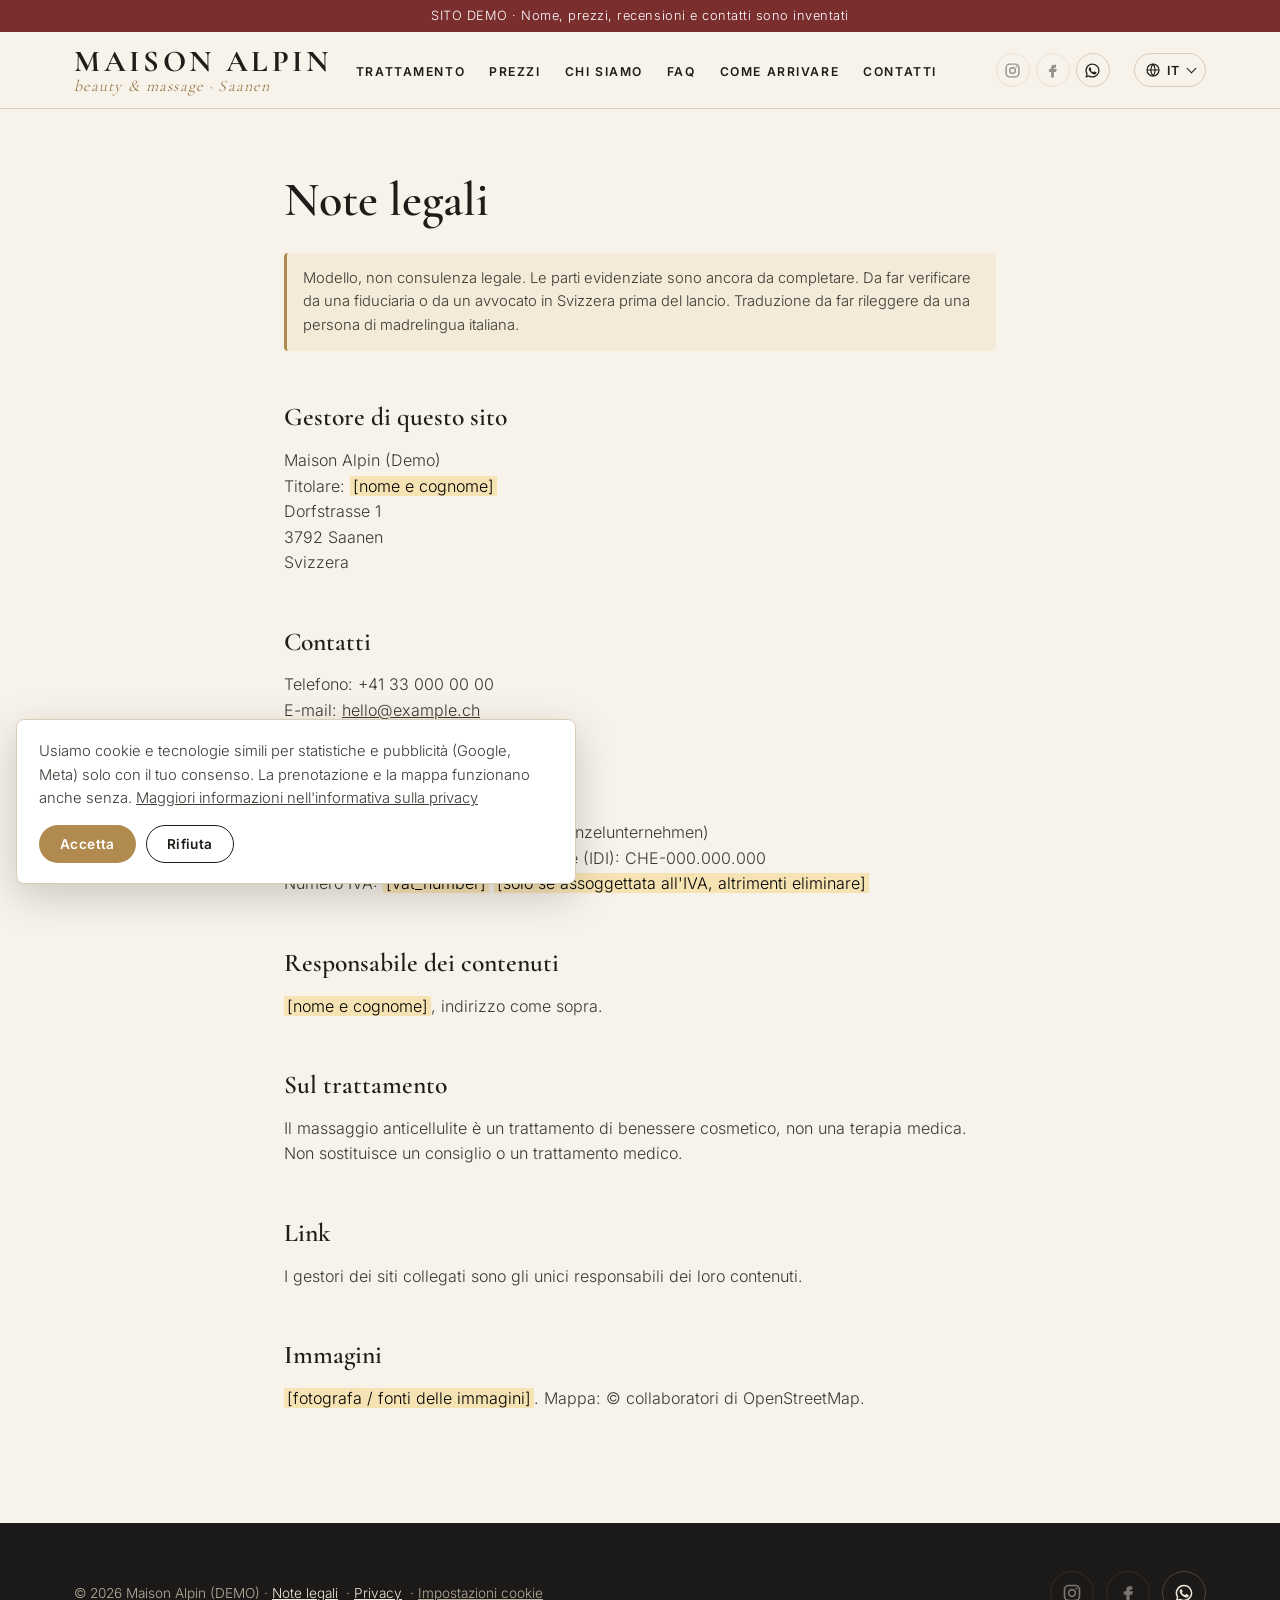
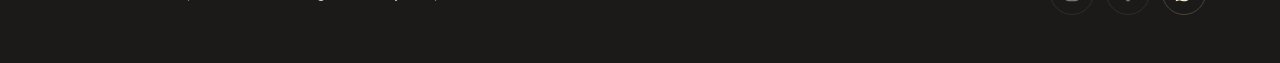
<file: it/note-legali/index.html>
<!doctype html>
<html lang="it">
<head>
<meta charset="utf-8">
<meta name="viewport" content="width=device-width, initial-scale=1">
<!-- DEMO: keep the prototype out of search engines. Remove this line on the real site. -->
<meta name="robots" content="noindex, nofollow">
<title>Note legali | Maison Alpin</title>
<meta name="description" content="Note legali di Maison Alpin, Saanen.">
<link rel="canonical" href="https://bondanil.github.io/massage-salon-prototype/it/note-legali/">
<link rel="alternate" hreflang="de" href="https://bondanil.github.io/massage-salon-prototype/de/impressum/">
<link rel="alternate" hreflang="en" href="https://bondanil.github.io/massage-salon-prototype/imprint/">
<link rel="alternate" hreflang="fr" href="https://bondanil.github.io/massage-salon-prototype/fr/mentions-legales/">
<link rel="alternate" hreflang="it" href="https://bondanil.github.io/massage-salon-prototype/it/note-legali/">
<meta property="og:type" content="website">
<meta property="og:site_name" content="Maison Alpin">
<meta property="og:title" content="Note legali | Maison Alpin">
<meta property="og:description" content="Note legali di Maison Alpin, Saanen.">
<meta property="og:url" content="https://bondanil.github.io/massage-salon-prototype/it/note-legali/">
<meta property="og:image" content="https://bondanil.github.io/massage-salon-prototype/assets/og-image.png">
<meta property="og:image:width" content="1200">
<meta property="og:image:height" content="630">
<meta property="og:locale" content="it_CH">
<meta property="og:locale:alternate" content="de_CH">
<meta property="og:locale:alternate" content="en_GB">
<meta property="og:locale:alternate" content="fr_CH">
<meta name="twitter:card" content="summary_large_image">
<link rel="icon" href="../../assets/favicon.svg" type="image/svg+xml">
<link rel="preload" href="../../assets/fonts/inter-latin-wght-normal.woff2" as="font" type="font/woff2" crossorigin>
<link rel="preload" href="../../assets/fonts/cormorant-garamond-latin-wght-normal.woff2" as="font" type="font/woff2" crossorigin>
<link rel="stylesheet" href="../../assets/styles.css">
</head>
<body data-booking-cal="massage-demo/basic-massage" data-booking-ns="basic-massage" data-ga4="G-XXXXXXXXXX" data-pixel="000000000000000">

<a class="skip" href="#top">Vai al contenuto</a>
<div class="demo">SITO DEMO · Nome, prezzi, recensioni e contatti sono inventati</div>

<header>
  <div class="wrap nav">
    <a class="logo" href="../../it/"><b>MAISON ALPIN</b><i>beauty &amp; massage · Saanen</i></a>
    <ul class="menu" id="menu">
      <li><a href="../../it/#treatment">Trattamento</a></li>
      <li><a href="../../it/#prices">Prezzi</a></li>
      <li><a href="../../it/#about">Chi siamo</a></li>
      <li><a href="../../it/#faq">FAQ</a></li>
      <li><a href="../../it/#location">Come arrivare</a></li>
      <li><a href="../../it/#contact">Contatti</a></li>
      <li class="menu-socials socials"><a aria-disabled="true" aria-label="Instagram (in arrivo)" title="Instagram (in arrivo)"><svg viewBox="0 0 24 24"><rect x="3" y="3" width="18" height="18" rx="5" fill="none" stroke="currentColor" stroke-width="2"/><circle cx="12" cy="12" r="4" fill="none" stroke="currentColor" stroke-width="2"/><circle cx="17.5" cy="6.5" r="1.2" fill="currentColor"/></svg></a><a aria-disabled="true" aria-label="Facebook (in arrivo)" title="Facebook (in arrivo)"><svg viewBox="0 0 24 24"><path fill="currentColor" d="M14 8h3V4h-3c-2.8 0-4 1.8-4 4.3V10H7v4h3v8h4v-8h3l1-4h-4V8.6c0-.4.3-.6.6-.6z"/></svg></a><a href="https://wa.me/41790000000" target="_blank" rel="noopener" aria-label="WhatsApp" title="WhatsApp" data-track="whatsapp_click"><svg viewBox="0 0 24 24"><path fill="currentColor" d="M12 2a10 10 0 0 0-8.6 15.1L2 22l5-1.3A10 10 0 1 0 12 2zm0 18.2a8.2 8.2 0 0 1-4.2-1.2l-.3-.2-3 .8.8-2.9-.2-.3A8.2 8.2 0 1 1 12 20.2zm4.5-6.1c-.2-.1-1.5-.7-1.7-.8s-.4-.1-.6.1-.7.8-.8 1-.3.2-.5.1a6.7 6.7 0 0 1-3.3-2.9c-.3-.4.2-.4.7-1.4.1-.2 0-.3 0-.4l-.8-1.8c-.2-.5-.4-.4-.6-.4h-.5a1 1 0 0 0-.7.3 3 3 0 0 0-.9 2.2 5.2 5.2 0 0 0 1.1 2.7 11.8 11.8 0 0 0 4.5 4c1.7.7 2.3.8 3.2.6a2.7 2.7 0 0 0 1.8-1.3 2.2 2.2 0 0 0 .2-1.3c-.1-.1-.3-.2-.5-.3z"/></svg></a></li>
    </ul>
    <div class="hsocials socials"><a aria-disabled="true" aria-label="Instagram (in arrivo)" title="Instagram (in arrivo)"><svg viewBox="0 0 24 24"><rect x="3" y="3" width="18" height="18" rx="5" fill="none" stroke="currentColor" stroke-width="2"/><circle cx="12" cy="12" r="4" fill="none" stroke="currentColor" stroke-width="2"/><circle cx="17.5" cy="6.5" r="1.2" fill="currentColor"/></svg></a><a aria-disabled="true" aria-label="Facebook (in arrivo)" title="Facebook (in arrivo)"><svg viewBox="0 0 24 24"><path fill="currentColor" d="M14 8h3V4h-3c-2.8 0-4 1.8-4 4.3V10H7v4h3v8h4v-8h3l1-4h-4V8.6c0-.4.3-.6.6-.6z"/></svg></a><a href="https://wa.me/41790000000" target="_blank" rel="noopener" aria-label="WhatsApp" title="WhatsApp" data-track="whatsapp_click"><svg viewBox="0 0 24 24"><path fill="currentColor" d="M12 2a10 10 0 0 0-8.6 15.1L2 22l5-1.3A10 10 0 1 0 12 2zm0 18.2a8.2 8.2 0 0 1-4.2-1.2l-.3-.2-3 .8.8-2.9-.2-.3A8.2 8.2 0 1 1 12 20.2zm4.5-6.1c-.2-.1-1.5-.7-1.7-.8s-.4-.1-.6.1-.7.8-.8 1-.3.2-.5.1a6.7 6.7 0 0 1-3.3-2.9c-.3-.4.2-.4.7-1.4.1-.2 0-.3 0-.4l-.8-1.8c-.2-.5-.4-.4-.6-.4h-.5a1 1 0 0 0-.7.3 3 3 0 0 0-.9 2.2 5.2 5.2 0 0 0 1.1 2.7 11.8 11.8 0 0 0 4.5 4c1.7.7 2.3.8 3.2.6a2.7 2.7 0 0 0 1.8-1.3 2.2 2.2 0 0 0 .2-1.3c-.1-.1-.3-.2-.5-.3z"/></svg></a></div>
    <details class="langsel">
      <summary aria-label="Language: Italiano"><svg width="16" height="16" viewBox="0 0 24 24" fill="none" stroke="currentColor" stroke-width="1.8" aria-hidden="true"><circle cx="12" cy="12" r="9"/><path d="M3 12h18M12 3a14 14 0 0 1 0 18M12 3a14 14 0 0 0 0 18"/></svg><span>IT</span></summary>
      <ul>
        <li><a href="../../de/impressum/" hreflang="de" lang="de" data-lang-choice="de">Deutsch</a></li>
        <li><a href="../../imprint/" hreflang="en" lang="en" data-lang-choice="en">English</a></li>
        <li><a href="../../fr/mentions-legales/" hreflang="fr" lang="fr" data-lang-choice="fr">Français</a></li>
        <li><a href="../../it/note-legali/" hreflang="it" lang="it" data-lang-choice="it" aria-current="page">Italiano</a></li>
      </ul>
    </details>
    <button class="burger" aria-label="Menu" aria-controls="menu">☰</button>
  </div>
</header>

<main id="top" class="legal">
  <h1>Note legali</h1>
  <p class="template">Modello, non consulenza legale. Le parti evidenziate sono ancora da completare. Da far verificare da una fiduciaria o da un avvocato in Svizzera prima del lancio. Traduzione da far rileggere da una persona di madrelingua italiana.</p>

  <h2>Gestore di questo sito</h2>
  <p>Maison Alpin (Demo)<br>Titolare: <mark>[nome e cognome]</mark><br>Dorfstrasse 1<br>3792 Saanen<br>Svizzera</p>
  <h2>Contatti</h2>
  <p>Telefono: +41 33 000 00 00<br>E-mail: <a href="mailto:hello@example.ch">hello@example.ch</a></p>
  <h2>Dati dell'impresa</h2>
  <p>Forma giuridica: sole proprietorship (Einzelunternehmen)<br>Numero d'identificazione delle imprese (IDI): CHE-000.000.000<br>Numero IVA: <mark>[vat_number]</mark> <mark>[solo se assoggettata all'IVA, altrimenti eliminare]</mark></p>
  <h2>Responsabile dei contenuti</h2>
  <p><mark>[nome e cognome]</mark>, indirizzo come sopra.</p>
  <h2>Sul trattamento</h2>
  <p>Il massaggio anticellulite è un trattamento di benessere cosmetico, non una terapia medica. Non sostituisce un consiglio o un trattamento medico.</p>
  <h2>Link</h2>
  <p>I gestori dei siti collegati sono gli unici responsabili dei loro contenuti.</p>
  <h2>Immagini</h2>
  <p><mark>[fotografa / fonti delle immagini]</mark>. Mappa: © collaboratori di OpenStreetMap.</p>
</main>

<footer>
  <div class="wrap">
    <nav>© 2026 Maison Alpin (DEMO) · <a href="../../it/note-legali/">Note legali</a> · <a href="../../it/privacy/">Privacy</a> · <button class="link-btn js-cookie-settings">Impostazioni cookie</button></nav>
    <div class="socials"><a aria-disabled="true" aria-label="Instagram (in arrivo)" title="Instagram (in arrivo)"><svg viewBox="0 0 24 24"><rect x="3" y="3" width="18" height="18" rx="5" fill="none" stroke="currentColor" stroke-width="2"/><circle cx="12" cy="12" r="4" fill="none" stroke="currentColor" stroke-width="2"/><circle cx="17.5" cy="6.5" r="1.2" fill="currentColor"/></svg></a><a aria-disabled="true" aria-label="Facebook (in arrivo)" title="Facebook (in arrivo)"><svg viewBox="0 0 24 24"><path fill="currentColor" d="M14 8h3V4h-3c-2.8 0-4 1.8-4 4.3V10H7v4h3v8h4v-8h3l1-4h-4V8.6c0-.4.3-.6.6-.6z"/></svg></a><a href="https://wa.me/41790000000" target="_blank" rel="noopener" aria-label="WhatsApp" title="WhatsApp" data-track="whatsapp_click"><svg viewBox="0 0 24 24"><path fill="currentColor" d="M12 2a10 10 0 0 0-8.6 15.1L2 22l5-1.3A10 10 0 1 0 12 2zm0 18.2a8.2 8.2 0 0 1-4.2-1.2l-.3-.2-3 .8.8-2.9-.2-.3A8.2 8.2 0 1 1 12 20.2zm4.5-6.1c-.2-.1-1.5-.7-1.7-.8s-.4-.1-.6.1-.7.8-.8 1-.3.2-.5.1a6.7 6.7 0 0 1-3.3-2.9c-.3-.4.2-.4.7-1.4.1-.2 0-.3 0-.4l-.8-1.8c-.2-.5-.4-.4-.6-.4h-.5a1 1 0 0 0-.7.3 3 3 0 0 0-.9 2.2 5.2 5.2 0 0 0 1.1 2.7 11.8 11.8 0 0 0 4.5 4c1.7.7 2.3.8 3.2.6a2.7 2.7 0 0 0 1.8-1.3 2.2 2.2 0 0 0 .2-1.3c-.1-.1-.3-.2-.5-.3z"/></svg></a></div>
  </div>
</footer>

<div class="consent" role="dialog" aria-live="polite" aria-label="Impostazioni cookie" hidden>
  <p>Usiamo cookie e tecnologie simili per statistiche e pubblicità (Google, Meta) solo con il tuo consenso. La prenotazione e la mappa funzionano anche senza. <a href="../../it/privacy/">Maggiori informazioni nell'informativa sulla privacy</a></p>
  <div class="btns">
    <button class="btn btn-gold" data-consent="accept">Accetta</button>
    <button class="btn btn-line" data-consent="decline">Rifiuta</button>
  </div>
</div>
<script src="../../assets/main.js" defer></script>
</body>
</html>
</file>
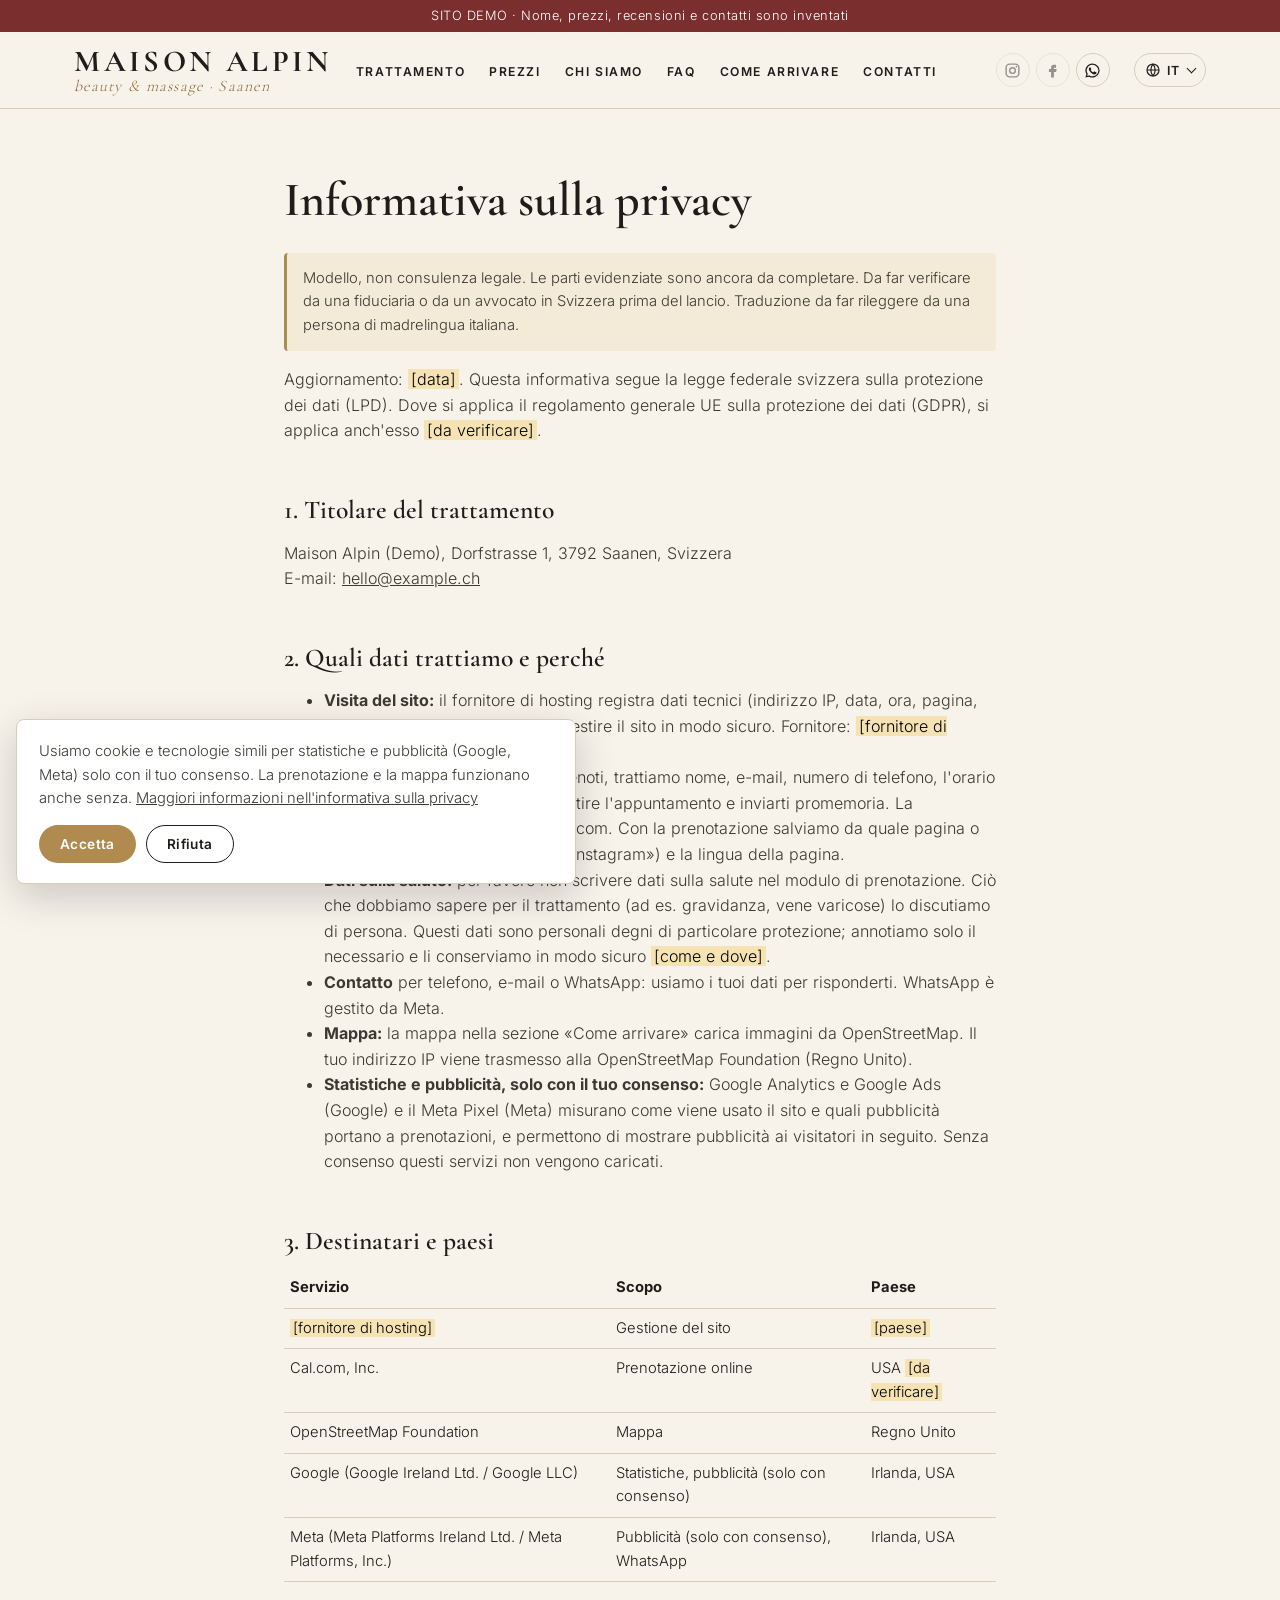
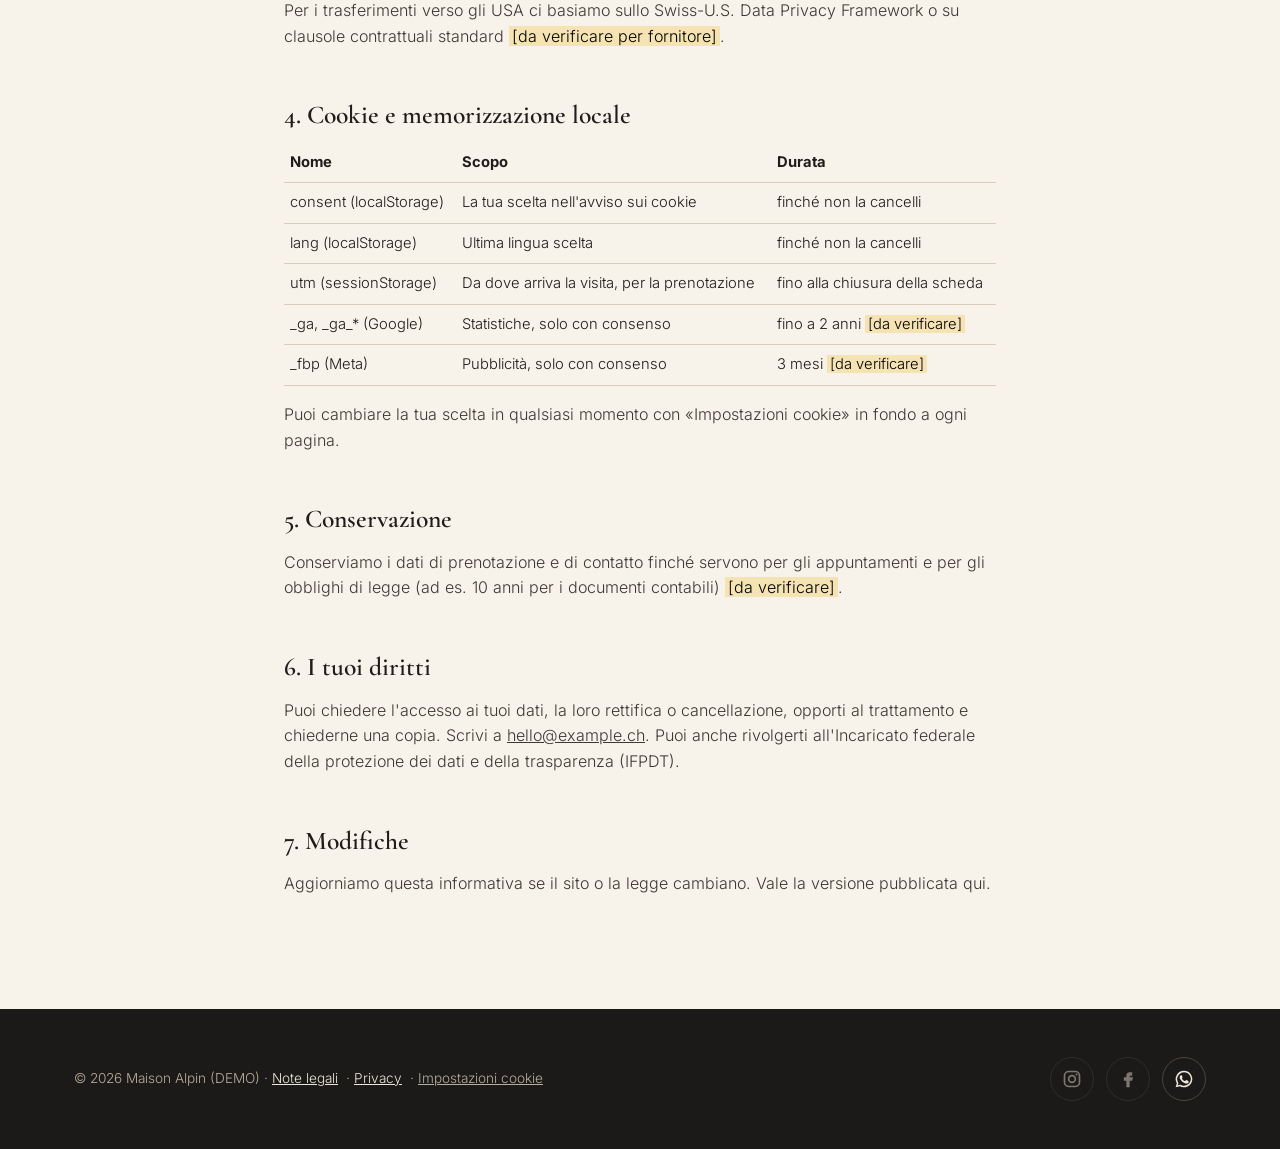
<file: it/privacy/index.html>
<!doctype html>
<html lang="it">
<head>
<meta charset="utf-8">
<meta name="viewport" content="width=device-width, initial-scale=1">
<!-- DEMO: keep the prototype out of search engines. Remove this line on the real site. -->
<meta name="robots" content="noindex, nofollow">
<title>Informativa sulla privacy | Maison Alpin</title>
<meta name="description" content="Come Maison Alpin tratta i dati personali: prenotazione, contatto, mappa, statistiche e pubblicità.">
<link rel="canonical" href="https://bondanil.github.io/massage-salon-prototype/it/privacy/">
<link rel="alternate" hreflang="de" href="https://bondanil.github.io/massage-salon-prototype/de/datenschutz/">
<link rel="alternate" hreflang="en" href="https://bondanil.github.io/massage-salon-prototype/privacy/">
<link rel="alternate" hreflang="fr" href="https://bondanil.github.io/massage-salon-prototype/fr/confidentialite/">
<link rel="alternate" hreflang="it" href="https://bondanil.github.io/massage-salon-prototype/it/privacy/">
<meta property="og:type" content="website">
<meta property="og:site_name" content="Maison Alpin">
<meta property="og:title" content="Informativa sulla privacy | Maison Alpin">
<meta property="og:description" content="Come Maison Alpin tratta i dati personali: prenotazione, contatto, mappa, statistiche e pubblicità.">
<meta property="og:url" content="https://bondanil.github.io/massage-salon-prototype/it/privacy/">
<meta property="og:image" content="https://bondanil.github.io/massage-salon-prototype/assets/og-image.png">
<meta property="og:image:width" content="1200">
<meta property="og:image:height" content="630">
<meta property="og:locale" content="it_CH">
<meta property="og:locale:alternate" content="de_CH">
<meta property="og:locale:alternate" content="en_GB">
<meta property="og:locale:alternate" content="fr_CH">
<meta name="twitter:card" content="summary_large_image">
<link rel="icon" href="../../assets/favicon.svg" type="image/svg+xml">
<link rel="preload" href="../../assets/fonts/inter-latin-wght-normal.woff2" as="font" type="font/woff2" crossorigin>
<link rel="preload" href="../../assets/fonts/cormorant-garamond-latin-wght-normal.woff2" as="font" type="font/woff2" crossorigin>
<link rel="stylesheet" href="../../assets/styles.css">
</head>
<body data-booking-cal="massage-demo/basic-massage" data-booking-ns="basic-massage" data-ga4="G-XXXXXXXXXX" data-pixel="000000000000000">

<a class="skip" href="#top">Vai al contenuto</a>
<div class="demo">SITO DEMO · Nome, prezzi, recensioni e contatti sono inventati</div>

<header>
  <div class="wrap nav">
    <a class="logo" href="../../it/"><b>MAISON ALPIN</b><i>beauty &amp; massage · Saanen</i></a>
    <ul class="menu" id="menu">
      <li><a href="../../it/#treatment">Trattamento</a></li>
      <li><a href="../../it/#prices">Prezzi</a></li>
      <li><a href="../../it/#about">Chi siamo</a></li>
      <li><a href="../../it/#faq">FAQ</a></li>
      <li><a href="../../it/#location">Come arrivare</a></li>
      <li><a href="../../it/#contact">Contatti</a></li>
      <li class="menu-socials socials"><a aria-disabled="true" aria-label="Instagram (in arrivo)" title="Instagram (in arrivo)"><svg viewBox="0 0 24 24"><rect x="3" y="3" width="18" height="18" rx="5" fill="none" stroke="currentColor" stroke-width="2"/><circle cx="12" cy="12" r="4" fill="none" stroke="currentColor" stroke-width="2"/><circle cx="17.5" cy="6.5" r="1.2" fill="currentColor"/></svg></a><a aria-disabled="true" aria-label="Facebook (in arrivo)" title="Facebook (in arrivo)"><svg viewBox="0 0 24 24"><path fill="currentColor" d="M14 8h3V4h-3c-2.8 0-4 1.8-4 4.3V10H7v4h3v8h4v-8h3l1-4h-4V8.6c0-.4.3-.6.6-.6z"/></svg></a><a href="https://wa.me/41790000000" target="_blank" rel="noopener" aria-label="WhatsApp" title="WhatsApp" data-track="whatsapp_click"><svg viewBox="0 0 24 24"><path fill="currentColor" d="M12 2a10 10 0 0 0-8.6 15.1L2 22l5-1.3A10 10 0 1 0 12 2zm0 18.2a8.2 8.2 0 0 1-4.2-1.2l-.3-.2-3 .8.8-2.9-.2-.3A8.2 8.2 0 1 1 12 20.2zm4.5-6.1c-.2-.1-1.5-.7-1.7-.8s-.4-.1-.6.1-.7.8-.8 1-.3.2-.5.1a6.7 6.7 0 0 1-3.3-2.9c-.3-.4.2-.4.7-1.4.1-.2 0-.3 0-.4l-.8-1.8c-.2-.5-.4-.4-.6-.4h-.5a1 1 0 0 0-.7.3 3 3 0 0 0-.9 2.2 5.2 5.2 0 0 0 1.1 2.7 11.8 11.8 0 0 0 4.5 4c1.7.7 2.3.8 3.2.6a2.7 2.7 0 0 0 1.8-1.3 2.2 2.2 0 0 0 .2-1.3c-.1-.1-.3-.2-.5-.3z"/></svg></a></li>
    </ul>
    <div class="hsocials socials"><a aria-disabled="true" aria-label="Instagram (in arrivo)" title="Instagram (in arrivo)"><svg viewBox="0 0 24 24"><rect x="3" y="3" width="18" height="18" rx="5" fill="none" stroke="currentColor" stroke-width="2"/><circle cx="12" cy="12" r="4" fill="none" stroke="currentColor" stroke-width="2"/><circle cx="17.5" cy="6.5" r="1.2" fill="currentColor"/></svg></a><a aria-disabled="true" aria-label="Facebook (in arrivo)" title="Facebook (in arrivo)"><svg viewBox="0 0 24 24"><path fill="currentColor" d="M14 8h3V4h-3c-2.8 0-4 1.8-4 4.3V10H7v4h3v8h4v-8h3l1-4h-4V8.6c0-.4.3-.6.6-.6z"/></svg></a><a href="https://wa.me/41790000000" target="_blank" rel="noopener" aria-label="WhatsApp" title="WhatsApp" data-track="whatsapp_click"><svg viewBox="0 0 24 24"><path fill="currentColor" d="M12 2a10 10 0 0 0-8.6 15.1L2 22l5-1.3A10 10 0 1 0 12 2zm0 18.2a8.2 8.2 0 0 1-4.2-1.2l-.3-.2-3 .8.8-2.9-.2-.3A8.2 8.2 0 1 1 12 20.2zm4.5-6.1c-.2-.1-1.5-.7-1.7-.8s-.4-.1-.6.1-.7.8-.8 1-.3.2-.5.1a6.7 6.7 0 0 1-3.3-2.9c-.3-.4.2-.4.7-1.4.1-.2 0-.3 0-.4l-.8-1.8c-.2-.5-.4-.4-.6-.4h-.5a1 1 0 0 0-.7.3 3 3 0 0 0-.9 2.2 5.2 5.2 0 0 0 1.1 2.7 11.8 11.8 0 0 0 4.5 4c1.7.7 2.3.8 3.2.6a2.7 2.7 0 0 0 1.8-1.3 2.2 2.2 0 0 0 .2-1.3c-.1-.1-.3-.2-.5-.3z"/></svg></a></div>
    <details class="langsel">
      <summary aria-label="Language: Italiano"><svg width="16" height="16" viewBox="0 0 24 24" fill="none" stroke="currentColor" stroke-width="1.8" aria-hidden="true"><circle cx="12" cy="12" r="9"/><path d="M3 12h18M12 3a14 14 0 0 1 0 18M12 3a14 14 0 0 0 0 18"/></svg><span>IT</span></summary>
      <ul>
        <li><a href="../../de/datenschutz/" hreflang="de" lang="de" data-lang-choice="de">Deutsch</a></li>
        <li><a href="../../privacy/" hreflang="en" lang="en" data-lang-choice="en">English</a></li>
        <li><a href="../../fr/confidentialite/" hreflang="fr" lang="fr" data-lang-choice="fr">Français</a></li>
        <li><a href="../../it/privacy/" hreflang="it" lang="it" data-lang-choice="it" aria-current="page">Italiano</a></li>
      </ul>
    </details>
    <button class="burger" aria-label="Menu" aria-controls="menu">☰</button>
  </div>
</header>

<main id="top" class="legal">
  <h1>Informativa sulla privacy</h1>
  <p class="template">Modello, non consulenza legale. Le parti evidenziate sono ancora da completare. Da far verificare da una fiduciaria o da un avvocato in Svizzera prima del lancio. Traduzione da far rileggere da una persona di madrelingua italiana.</p>

  <p>Aggiornamento: <mark>[data]</mark>. Questa informativa segue la legge federale svizzera sulla protezione dei dati (LPD). Dove si applica il regolamento generale UE sulla protezione dei dati (GDPR), si applica anch'esso <mark>[da verificare]</mark>.</p>
  <h2>1. Titolare del trattamento</h2>
  <p>Maison Alpin (Demo), Dorfstrasse 1, 3792 Saanen, Svizzera<br>E-mail: <a href="mailto:hello@example.ch">hello@example.ch</a></p>
  <h2>2. Quali dati trattiamo e perché</h2>
  <ul>
    <li><b>Visita del sito:</b> il fornitore di hosting registra dati tecnici (indirizzo IP, data, ora, pagina, browser) nei log del server per gestire il sito in modo sicuro. Fornitore: <mark>[fornitore di hosting, paese]</mark>.</li>
    <li><b>Prenotazione online:</b> quando prenoti, trattiamo nome, e-mail, numero di telefono, l'orario scelto e il tuo messaggio, per gestire l'appuntamento e inviarti promemoria. La prenotazione avviene tramite Cal.com. Con la prenotazione salviamo da quale pagina o pubblicità sei arrivata/o (ad es. «Instagram») e la lingua della pagina.</li>
    <li><b>Dati sulla salute:</b> per favore non scrivere dati sulla salute nel modulo di prenotazione. Ciò che dobbiamo sapere per il trattamento (ad es. gravidanza, vene varicose) lo discutiamo di persona. Questi dati sono personali degni di particolare protezione; annotiamo solo il necessario e li conserviamo in modo sicuro <mark>[come e dove]</mark>.</li>
    <li><b>Contatto</b> per telefono, e-mail o WhatsApp: usiamo i tuoi dati per risponderti. WhatsApp è gestito da Meta.</li>
    <li><b>Mappa:</b> la mappa nella sezione «Come arrivare» carica immagini da OpenStreetMap. Il tuo indirizzo IP viene trasmesso alla OpenStreetMap Foundation (Regno Unito).</li>
    <li><b>Statistiche e pubblicità, solo con il tuo consenso:</b> Google Analytics e Google Ads (Google) e il Meta Pixel (Meta) misurano come viene usato il sito e quali pubblicità portano a prenotazioni, e permettono di mostrare pubblicità ai visitatori in seguito. Senza consenso questi servizi non vengono caricati.</li>
  </ul>
  <h2>3. Destinatari e paesi</h2>
  <table>
    <tr><th>Servizio</th><th>Scopo</th><th>Paese</th></tr>
    <tr><td><mark>[fornitore di hosting]</mark></td><td>Gestione del sito</td><td><mark>[paese]</mark></td></tr>
    <tr><td>Cal.com, Inc.</td><td>Prenotazione online</td><td>USA <mark>[da verificare]</mark></td></tr>
    <tr><td>OpenStreetMap Foundation</td><td>Mappa</td><td>Regno Unito</td></tr>
    <tr><td>Google (Google Ireland Ltd. / Google LLC)</td><td>Statistiche, pubblicità (solo con consenso)</td><td>Irlanda, USA</td></tr>
    <tr><td>Meta (Meta Platforms Ireland Ltd. / Meta Platforms, Inc.)</td><td>Pubblicità (solo con consenso), WhatsApp</td><td>Irlanda, USA</td></tr>
  </table>
  <p>Per i trasferimenti verso gli USA ci basiamo sullo Swiss-U.S. Data Privacy Framework o su clausole contrattuali standard <mark>[da verificare per fornitore]</mark>.</p>
  <h2>4. Cookie e memorizzazione locale</h2>
  <table>
    <tr><th>Nome</th><th>Scopo</th><th>Durata</th></tr>
    <tr><td>consent (localStorage)</td><td>La tua scelta nell'avviso sui cookie</td><td>finché non la cancelli</td></tr>
    <tr><td>lang (localStorage)</td><td>Ultima lingua scelta</td><td>finché non la cancelli</td></tr>
    <tr><td>utm (sessionStorage)</td><td>Da dove arriva la visita, per la prenotazione</td><td>fino alla chiusura della scheda</td></tr>
    <tr><td>_ga, _ga_* (Google)</td><td>Statistiche, solo con consenso</td><td>fino a 2 anni <mark>[da verificare]</mark></td></tr>
    <tr><td>_fbp (Meta)</td><td>Pubblicità, solo con consenso</td><td>3 mesi <mark>[da verificare]</mark></td></tr>
  </table>
  <p>Puoi cambiare la tua scelta in qualsiasi momento con «Impostazioni cookie» in fondo a ogni pagina.</p>
  <h2>5. Conservazione</h2>
  <p>Conserviamo i dati di prenotazione e di contatto finché servono per gli appuntamenti e per gli obblighi di legge (ad es. 10 anni per i documenti contabili) <mark>[da verificare]</mark>.</p>
  <h2>6. I tuoi diritti</h2>
  <p>Puoi chiedere l'accesso ai tuoi dati, la loro rettifica o cancellazione, opporti al trattamento e chiederne una copia. Scrivi a <a href="mailto:hello@example.ch">hello@example.ch</a>. Puoi anche rivolgerti all'Incaricato federale della protezione dei dati e della trasparenza (IFPDT).</p>
  <h2>7. Modifiche</h2>
  <p>Aggiorniamo questa informativa se il sito o la legge cambiano. Vale la versione pubblicata qui.</p>
</main>

<footer>
  <div class="wrap">
    <nav>© 2026 Maison Alpin (DEMO) · <a href="../../it/note-legali/">Note legali</a> · <a href="../../it/privacy/">Privacy</a> · <button class="link-btn js-cookie-settings">Impostazioni cookie</button></nav>
    <div class="socials"><a aria-disabled="true" aria-label="Instagram (in arrivo)" title="Instagram (in arrivo)"><svg viewBox="0 0 24 24"><rect x="3" y="3" width="18" height="18" rx="5" fill="none" stroke="currentColor" stroke-width="2"/><circle cx="12" cy="12" r="4" fill="none" stroke="currentColor" stroke-width="2"/><circle cx="17.5" cy="6.5" r="1.2" fill="currentColor"/></svg></a><a aria-disabled="true" aria-label="Facebook (in arrivo)" title="Facebook (in arrivo)"><svg viewBox="0 0 24 24"><path fill="currentColor" d="M14 8h3V4h-3c-2.8 0-4 1.8-4 4.3V10H7v4h3v8h4v-8h3l1-4h-4V8.6c0-.4.3-.6.6-.6z"/></svg></a><a href="https://wa.me/41790000000" target="_blank" rel="noopener" aria-label="WhatsApp" title="WhatsApp" data-track="whatsapp_click"><svg viewBox="0 0 24 24"><path fill="currentColor" d="M12 2a10 10 0 0 0-8.6 15.1L2 22l5-1.3A10 10 0 1 0 12 2zm0 18.2a8.2 8.2 0 0 1-4.2-1.2l-.3-.2-3 .8.8-2.9-.2-.3A8.2 8.2 0 1 1 12 20.2zm4.5-6.1c-.2-.1-1.5-.7-1.7-.8s-.4-.1-.6.1-.7.8-.8 1-.3.2-.5.1a6.7 6.7 0 0 1-3.3-2.9c-.3-.4.2-.4.7-1.4.1-.2 0-.3 0-.4l-.8-1.8c-.2-.5-.4-.4-.6-.4h-.5a1 1 0 0 0-.7.3 3 3 0 0 0-.9 2.2 5.2 5.2 0 0 0 1.1 2.7 11.8 11.8 0 0 0 4.5 4c1.7.7 2.3.8 3.2.6a2.7 2.7 0 0 0 1.8-1.3 2.2 2.2 0 0 0 .2-1.3c-.1-.1-.3-.2-.5-.3z"/></svg></a></div>
  </div>
</footer>

<div class="consent" role="dialog" aria-live="polite" aria-label="Impostazioni cookie" hidden>
  <p>Usiamo cookie e tecnologie simili per statistiche e pubblicità (Google, Meta) solo con il tuo consenso. La prenotazione e la mappa funzionano anche senza. <a href="../../it/privacy/">Maggiori informazioni nell'informativa sulla privacy</a></p>
  <div class="btns">
    <button class="btn btn-gold" data-consent="accept">Accetta</button>
    <button class="btn btn-line" data-consent="decline">Rifiuta</button>
  </div>
</div>
<script src="../../assets/main.js" defer></script>
</body>
</html>
</file>
<file: assets/styles.css>
/* Maison Alpin demo: shared styles for all pages. Fonts are self-hosted (no Google Fonts request). */
@font-face{font-family:"Inter";font-style:normal;font-display:swap;font-weight:100 900;src:url(fonts/inter-latin-wght-normal.woff2) format("woff2");unicode-range:U+0000-00FF,U+0131,U+0152-0153,U+02BB-02BC,U+02C6,U+02DA,U+02DC,U+0304,U+0308,U+0329,U+2000-206F,U+20AC,U+2122,U+2191,U+2193,U+2212,U+2215,U+FEFF,U+FFFD}
@font-face{font-family:"Inter";font-style:normal;font-display:swap;font-weight:100 900;src:url(fonts/inter-latin-ext-wght-normal.woff2) format("woff2");unicode-range:U+0100-02BA,U+02BD-02C5,U+02C7-02CC,U+02CE-02D7,U+02DD-02FF,U+0304,U+0308,U+0329,U+1D00-1DBF,U+1E00-1E9F,U+1EF2-1EFF,U+2020,U+20A0-20AB,U+20AD-20C0,U+2113,U+2C60-2C7F,U+A720-A7FF}
@font-face{font-family:"Cormorant Garamond";font-style:normal;font-display:swap;font-weight:300 700;src:url(fonts/cormorant-garamond-latin-wght-normal.woff2) format("woff2");unicode-range:U+0000-00FF,U+0131,U+0152-0153,U+02BB-02BC,U+02C6,U+02DA,U+02DC,U+0304,U+0308,U+0329,U+2000-206F,U+20AC,U+2122,U+2191,U+2193,U+2212,U+2215,U+FEFF,U+FFFD}
@font-face{font-family:"Cormorant Garamond";font-style:normal;font-display:swap;font-weight:300 700;src:url(fonts/cormorant-garamond-latin-ext-wght-normal.woff2) format("woff2");unicode-range:U+0100-02BA,U+02BD-02C5,U+02C7-02CC,U+02CE-02D7,U+02DD-02FF,U+0304,U+0308,U+0329,U+1D00-1DBF,U+1E00-1E9F,U+1EF2-1EFF,U+2020,U+20A0-20AB,U+20AD-20C0,U+2113,U+2C60-2C7F,U+A720-A7FF}

:root{
  --cream:#f7f2ea; --sand:#ece3d4; --ink:#1f1c19; --muted:#6b635a;
  --gold:#b08a4e; --gold-dark:#8d6b36; --night:#1c1a18; --line:#d9cdb9; --white:#fff;
  --serif:"Cormorant Garamond",Georgia,serif; --sans:"Inter",system-ui,sans-serif;
}
*{box-sizing:border-box}
html{scroll-behavior:smooth}
body{margin:0;overflow-x:hidden;background:var(--cream);color:var(--ink);font-family:var(--sans);font-weight:300;line-height:1.6}
a{color:inherit}
button{color:inherit}  /* iOS Safari otherwise shows button text in system blue */
.wrap{max-width:1180px;margin:0 auto;padding:0 24px}
h1,h2,h3{font-family:var(--serif);font-weight:600;line-height:1.15;margin:0 0 .5em}
h2{font-size:clamp(2rem,4vw,2.8rem);text-align:center}
.lead{max-width:660px;margin:0 auto 48px;text-align:center;color:var(--muted);font-size:1.1rem}
section{padding:96px 0;scroll-margin-top:64px}

.demo{background:#7a2e2e;color:#fff;text-align:center;font-size:.8rem;padding:6px 12px;letter-spacing:.04em}

/* header */
header{position:sticky;top:0;z-index:1000;background:rgba(247,242,234,.95);backdrop-filter:blur(6px);border-bottom:1px solid var(--line)}
.nav{display:flex;align-items:center;justify-content:space-between;gap:24px;height:76px}
.logo{text-decoration:none;display:flex;flex-direction:column;line-height:1}
.logo b{font-family:var(--serif);font-size:1.9rem;letter-spacing:.12em}
.logo i{font-family:var(--serif);font-size:1rem;color:var(--gold-dark);letter-spacing:.08em}
.menu{display:flex;gap:24px;list-style:none;margin:0;padding:0}
.menu a{text-decoration:none;font-size:.76rem;font-weight:600;letter-spacing:.13em;text-transform:uppercase}
.menu a:hover{color:var(--gold-dark)}
.burger{display:none;border:0;background:none;padding:4px;font-size:1.6rem;line-height:1;cursor:pointer;color:var(--ink);-webkit-appearance:none;appearance:none;-webkit-tap-highlight-color:transparent}

/* buttons */
.btn{display:inline-flex;align-items:center;gap:8px;padding:14px 28px;border-radius:999px;font:600 .9rem var(--sans);letter-spacing:.03em;text-decoration:none;cursor:pointer;border:1.5px solid transparent;transition:.2s}
.btn-gold{background:var(--gold);color:#fff}
.btn-gold:hover{background:var(--gold-dark)}
.btn-ghost{border-color:currentColor;color:#fff;background:transparent}
.btn-ghost:hover{background:rgba(255,255,255,.12)}
.btn-line{border-color:var(--ink);color:var(--ink);background:transparent}
.bookpair{display:flex;gap:12px;flex-wrap:wrap;align-items:center}
.bookpair.center{justify-content:center}
.btn-line:hover{background:var(--ink);color:#fff}

/* hero */
.hero{position:relative;min-height:min(82vh,760px);display:flex;align-items:center;color:#fff;padding:120px 0;
  background:radial-gradient(ellipse at 75% 30%,rgba(176,138,78,.45),transparent 55%),
             linear-gradient(135deg,#2b2520 0%,#463a2e 45%,#6d5a45 100%)}
.hero::after{content:"";position:absolute;inset:0;background:url("data:image/svg+xml,%3Csvg xmlns='http://www.w3.org/2000/svg' width='1600' height='600' viewBox='0 0 1600 600'%3E%3Cpath d='M0 600 L260 330 L420 450 L700 170 L900 380 L1080 250 L1300 420 L1600 200 L1600 600Z' fill='%23ffffff' fill-opacity='0.06'/%3E%3Cpath d='M0 600 L340 420 L560 520 L820 300 L1040 470 L1260 360 L1600 520 L1600 600Z' fill='%23ffffff' fill-opacity='0.05'/%3E%3C/svg%3E") bottom/cover no-repeat;pointer-events:none}
.hero .wrap{position:relative;z-index:1}
.eyebrow{font-size:.8rem;letter-spacing:.25em;text-transform:uppercase;color:#e9d3ad;margin-bottom:18px}
.hero h1{font-size:clamp(2.6rem,6vw,4.6rem);max-width:780px}
.hero p{max-width:580px;font-size:1.15rem;color:#efe6d8;margin:0 0 36px}
.ctas{display:flex;gap:16px;flex-wrap:wrap}
.hero .facts{display:flex;gap:28px;flex-wrap:wrap;margin-top:40px;font-size:.9rem;color:#e9d3ad}

/* marquee */
.marquee{background:var(--sand);overflow:hidden;padding:22px 0;border-block:1px solid var(--line)}
.marquee div{display:flex;gap:80px;white-space:nowrap;animation:scroll 28s linear infinite;width:max-content}
.marquee span{font-family:var(--serif);font-size:clamp(2rem,5vw,3.6rem);color:#a49a8a}
@keyframes scroll{to{transform:translateX(-50%)}}
@media (prefers-reduced-motion:reduce){.marquee div{animation:none}}

/* steps */
.steps{display:grid;grid-template-columns:repeat(4,1fr);gap:24px;counter-reset:s}
.step{position:relative;border-radius:6px;overflow:hidden;min-height:300px;padding:28px;color:#fff;display:flex;flex-direction:column;justify-content:flex-end}
.step::before{counter-increment:s;content:"0" counter(s);position:absolute;top:18px;left:24px;font-family:var(--serif);font-size:3.2rem;opacity:.45}
.step::after{content:"";position:absolute;inset:0;background:linear-gradient(180deg,transparent 30%,rgba(0,0,0,.5))}
.step h3,.step p{position:relative;z-index:1}
.step h3{font-size:1.6rem;margin-bottom:6px}
.step p{margin:0;font-size:.92rem;opacity:.95}
.t1{background:linear-gradient(140deg,#8b6b4a,#c9a77c)} .t2{background:linear-gradient(140deg,#5d6b5a,#a5b39a)}
.t3{background:linear-gradient(140deg,#6e4b4b,#c18f86)} .t4{background:linear-gradient(140deg,#3f4a5c,#8a9ab0)}
.t5{background:linear-gradient(140deg,#7b6a54,#d8c3a0)} .t6{background:linear-gradient(140deg,#4a3f52,#a493b0)}

/* dark detail */
.dark{background:var(--night);color:#efe6d8}
.dark .lead{color:#b9ad9c}
.rows{display:grid;gap:56px}
.row{display:grid;grid-template-columns:1fr 1fr;gap:56px;align-items:center}
.row:nth-child(even) .ph{order:2}
.ph{aspect-ratio:4/3;border-radius:6px}
.row h3{font-size:2rem;color:#fff}
.row ul{padding-left:1.1em;margin:0 0 24px} .row li{margin:4px 0}
.disclaimer{max-width:760px;margin:48px auto 0;text-align:center;font-size:.85rem;color:#b9ad9c}

/* who */
.cards{display:grid;grid-template-columns:repeat(4,1fr);gap:20px}
.card{border:1px solid var(--gold);border-radius:4px 80px 4px 80px;padding:48px 24px;text-align:center;min-height:220px;display:flex;flex-direction:column;justify-content:center}
.card h3{font-size:1.5rem;color:var(--gold-dark)}
.card p{margin:0;color:var(--muted);font-size:.95rem}

/* about */
.about{display:grid;grid-template-columns:1.1fr 1fr;gap:64px;align-items:center}
.about h2{text-align:left}
.feats{display:grid;grid-template-columns:1fr 1fr;gap:28px;margin-top:32px}
.feat b{display:block;font-family:var(--serif);font-size:1.3rem;margin-bottom:4px}
.feat span{color:var(--muted);font-size:.95rem}
.about .ph{background:linear-gradient(160deg,#d8c3a0,#8b6b4a);aspect-ratio:4/5}

/* reviews */
.rating{text-align:center;margin-bottom:36px}
.rating b{font-family:var(--serif);font-size:3rem}
.stars{color:var(--gold);letter-spacing:4px}
.revs{display:grid;grid-template-columns:repeat(3,1fr);gap:24px}
.rev{background:var(--white);border:1px solid var(--line);border-radius:6px;padding:28px}
.rev p{margin:10px 0 16px}
.rev small{color:var(--muted)}
.note{text-align:center;color:var(--muted);font-size:.85rem;margin-top:20px}

/* prices */
.plist{max-width:760px;margin:0 auto;background:var(--white);border:1px solid var(--line);border-radius:6px;padding:8px 32px}
.pitem{display:flex;justify-content:space-between;align-items:center;gap:24px;padding:22px 0;border-bottom:1px solid var(--line)}
.pitem:last-child{border-bottom:0}
.pitem b{font-weight:600} .pitem small{display:block;color:var(--muted)}
.pitem .pr{font-family:var(--serif);font-size:1.5rem;white-space:nowrap}
.tag{display:inline-block;background:var(--gold);color:#fff;font-size:.7rem;font-weight:600;letter-spacing:.06em;text-transform:uppercase;border-radius:999px;padding:2px 10px;margin-left:8px;vertical-align:middle}
.policy{max-width:760px;margin:20px auto 0;color:var(--muted);font-size:.9rem;text-align:center}

/* faq */
.faq{max-width:760px;margin:0 auto}
.faq details{border-bottom:1px solid var(--line);padding:18px 0}
.faq summary{cursor:pointer;font-family:var(--serif);font-size:1.35rem;font-weight:600;list-style:none;display:flex;justify-content:space-between;gap:16px}
.faq summary::-webkit-details-marker{display:none}
.faq summary::after{content:"+";color:var(--gold)} .faq details[open] summary::after{content:"–"}
.faq details p{margin:12px 0 0;color:var(--muted)}

/* location */
.loc{display:grid;grid-template-columns:1.3fr 1fr;gap:40px;align-items:stretch}
#map{min-height:440px;border-radius:6px;border:1px solid var(--line);z-index:0}
.loc-info{display:flex;flex-direction:column;gap:24px}
.addr{font-family:var(--serif);font-size:1.7rem;line-height:1.25}
.loc-actions{display:flex;gap:12px;flex-wrap:wrap}
.copied{font-size:.85rem;color:var(--gold-dark);min-height:1.2em}
.park{background:var(--white);border:1px solid var(--line);border-radius:6px;padding:24px}
.park h3{font-size:1.5rem;display:flex;align-items:center;gap:10px}
.park h3 .p{display:inline-flex;width:30px;height:30px;border-radius:6px;background:#1f5fa8;color:#fff;font:700 1rem var(--sans);align-items:center;justify-content:center}
.park ul{margin:0;padding-left:1.1em} .park li{margin:6px 0}
.tip{margin-top:16px;padding:14px 16px;background:#f3ead8;border-left:3px solid var(--gold);border-radius:4px;font-size:.95rem}
.pin-p{background:#1f5fa8;color:#fff;border-radius:6px;font:700 13px/24px var(--sans);text-align:center;border:2px solid #fff;box-shadow:0 1px 4px rgba(0,0,0,.4)}
.pin-s{background:var(--gold);border-radius:50% 50% 50% 0;transform:rotate(-45deg);border:3px solid #fff;box-shadow:0 2px 6px rgba(0,0,0,.4)}

/* vouchers */
.voucher{background:linear-gradient(135deg,#b08a4e,#8d6b36);color:#fff;border-radius:8px;padding:56px;display:grid;grid-template-columns:1.4fr 1fr;gap:32px;align-items:center}
.voucher h2{text-align:left;color:#fff}
.voucher .btn{background:#fff;color:var(--gold-dark)}

/* contact */
.contact{display:grid;grid-template-columns:1fr 1fr;gap:56px;align-items:start}
.contact h2{text-align:left}
.contact dl{display:grid;grid-template-columns:auto 1fr;gap:10px 24px;margin:0}
.contact dt{font-weight:600}
.contact dd{margin:0}

/* socials */
.socials{display:flex;gap:12px;flex-wrap:wrap}
.socials a{width:44px;height:44px;border-radius:50%;display:inline-flex;align-items:center;justify-content:center;border:1px solid var(--line);background:var(--white);color:var(--ink);transition:.2s}
.socials a:hover{background:var(--gold);border-color:var(--gold);color:#fff}
.socials svg{width:20px;height:20px}
footer .socials a{background:transparent;border-color:#4a443d;color:#efe6d8}
.socials a[aria-disabled]{opacity:.45;cursor:default}
.socials a[aria-disabled]:hover{background:var(--white);border-color:var(--line);color:var(--ink)}
footer .socials a[aria-disabled]:hover{background:transparent;border-color:#4a443d;color:#efe6d8}

footer{background:var(--night);color:#b9ad9c;padding:48px 0;font-size:.85rem}
footer .wrap{display:flex;justify-content:space-between;align-items:center;gap:24px;flex-wrap:wrap}
footer a{color:#efe6d8}

/* floating book buttons (bottom right): one per booking platform */
.fabs{position:fixed;right:24px;bottom:24px;z-index:1100;display:flex;flex-direction:column;gap:14px;align-items:center}
.fab-book{width:92px;height:92px;border-radius:50%;background:var(--gold);color:#fff;border:0;cursor:pointer;font:600 .74rem/1.15 var(--sans);display:flex;flex-direction:column;align-items:center;justify-content:center;gap:4px;box-shadow:0 0 0 8px rgba(176,138,78,.18),0 8px 24px rgba(0,0,0,.2);padding:8px;text-align:center;text-decoration:none}
.fab-book:hover{background:var(--gold-dark)}

@media (max-width:980px){
  .menu{display:none;position:absolute;top:76px;left:0;right:0;flex-direction:column;background:var(--cream);padding:24px;border-bottom:1px solid var(--line)}
  .menu.open{display:flex}
  .burger{display:block}
  .steps,.cards{grid-template-columns:1fr 1fr}
  .revs{grid-template-columns:1fr 1fr}
  .row,.about,.contact,.voucher,.loc{grid-template-columns:1fr}
  .row:nth-child(even) .ph{order:0}
  section{padding:72px 0}
  .voucher{padding:36px}
  #map{min-height:340px}
}
@media (max-width:560px){
  .wrap{padding:0 16px}
  .steps,.revs,.cards,.feats{grid-template-columns:1fr}
  .step{min-height:220px}
  .fabs{right:16px;bottom:16px;gap:10px}
  .fab-book{width:74px;height:74px;font-size:.64rem}
  .plist{padding:4px 18px}
  .nav{gap:8px;height:64px}
  .menu{top:64px}
  .logo b{font-size:1.25rem}
  .logo i{display:none}
  .hero{padding:72px 0}
}

.contact dd a{text-decoration:none;border-bottom:1px solid var(--line)}
.contact dd a:hover{color:var(--gold-dark)}
footer nav a{margin-right:4px}
.skip{position:absolute;left:-9999px}
.skip:focus{left:16px;top:16px;z-index:2000;background:#fff;padding:8px 12px}

/* legal pages */
.legal{max-width:760px;margin:0 auto;padding:64px 24px 96px}
.legal h1{font-size:clamp(2.2rem,5vw,3rem)}
.legal h2{font-size:1.6rem;text-align:left;margin-top:2em}
.legal p,.legal li{color:#3d3832}
.legal .template{background:#f3ead8;border-left:3px solid var(--gold);padding:14px 16px;border-radius:4px;font-size:.92rem}
.legal mark{background:#f6e3b4;padding:0 3px}
.legal table{border-collapse:collapse;width:100%;font-size:.92rem}
.legal th,.legal td{text-align:left;border-bottom:1px solid var(--line);padding:8px 6px;vertical-align:top}

/* cookie banner (Consent Mode v2) */
.consent{position:fixed;left:16px;right:16px;bottom:16px;z-index:1200;max-width:560px;background:var(--white);border:1px solid var(--line);border-radius:8px;box-shadow:0 12px 40px rgba(0,0,0,.18);padding:20px 22px;font-size:.92rem}
.consent[hidden]{display:none}
.consent p{margin:0 0 14px;color:#3d3832}
.consent .btns{display:flex;gap:10px;flex-wrap:wrap}
.consent .btn{padding:10px 20px;font-size:.85rem}
.consent .btn-line:hover{color:#fff}
.link-btn{border:0;background:none;padding:0;font:inherit;color:inherit;text-decoration:underline;cursor:pointer}

/* header: social icons (desktop) + language selector */
.hsocials{gap:6px;margin-left:auto}
.hsocials a{width:34px;height:34px;background:transparent}
.hsocials svg{width:17px;height:17px}
.menu-socials{display:none}
.langsel{position:relative}
.langsel summary{list-style:none;display:flex;align-items:center;gap:6px;cursor:pointer;font:600 .78rem var(--sans);letter-spacing:.1em;padding:8px 10px;border:1px solid var(--line);border-radius:999px;color:var(--ink)}
.langsel summary::-webkit-details-marker{display:none}
.langsel summary::after{content:"";width:6px;height:6px;border-right:1.5px solid currentColor;border-bottom:1.5px solid currentColor;transform:translateY(-2px) rotate(45deg);margin-left:2px}
.langsel[open] summary{border-color:var(--gold)}
.langsel ul{position:absolute;right:0;top:calc(100% + 8px);list-style:none;margin:0;padding:6px;background:var(--white);border:1px solid var(--line);border-radius:8px;box-shadow:0 12px 32px rgba(0,0,0,.12);min-width:150px;z-index:1300}
.langsel li a{display:block;padding:9px 12px;border-radius:5px;text-decoration:none;font-size:.92rem}
.langsel li a:hover{background:var(--cream)}
.langsel li a[aria-current=page]{font-weight:600;color:var(--gold-dark)}
@media (max-width:980px){
  .hsocials{display:none}
  .langsel{margin-left:auto}
  .menu .menu-socials{display:flex;gap:10px;margin-top:8px}
}

/* contact: online booking column */
.contact-book{background:var(--white);border:1px solid var(--line);border-radius:6px;padding:32px}
.contact-book h3{font-size:1.6rem}
.contact-book p{color:var(--muted);margin:0 0 20px}

/* language suggestion dialog (English root page) */
.langmodal{position:fixed;inset:0;z-index:1400;background:rgba(28,26,24,.55);display:flex;align-items:center;justify-content:center;padding:16px}
.langmodal[hidden]{display:none}
.langmodal-box{background:var(--cream);border-radius:10px;padding:32px 28px;max-width:400px;width:100%;text-align:center;box-shadow:0 20px 60px rgba(0,0,0,.3);display:grid;gap:12px}
.langmodal-box p{font-family:var(--serif);font-size:1.6rem;line-height:1.25;margin:0 0 8px}
.langmodal-box .btn{justify-content:center;width:100%}
.langmodal-box [data-for]:not([hidden]){display:grid;gap:12px}

/* directions: small app menu (iPhone, computers) */
.dirs{position:relative}
.dirmenu{position:absolute;left:0;top:calc(100% + 8px);z-index:50;list-style:none;margin:0;padding:6px;background:var(--white);border:1px solid var(--line);border-radius:8px;box-shadow:0 12px 32px rgba(0,0,0,.12);min-width:190px}
.dirmenu[hidden]{display:none}
.dirmenu a{display:block;padding:10px 12px;border-radius:5px;text-decoration:none;font-weight:500}
.dirmenu a:hover{background:var(--cream)}
</file>
